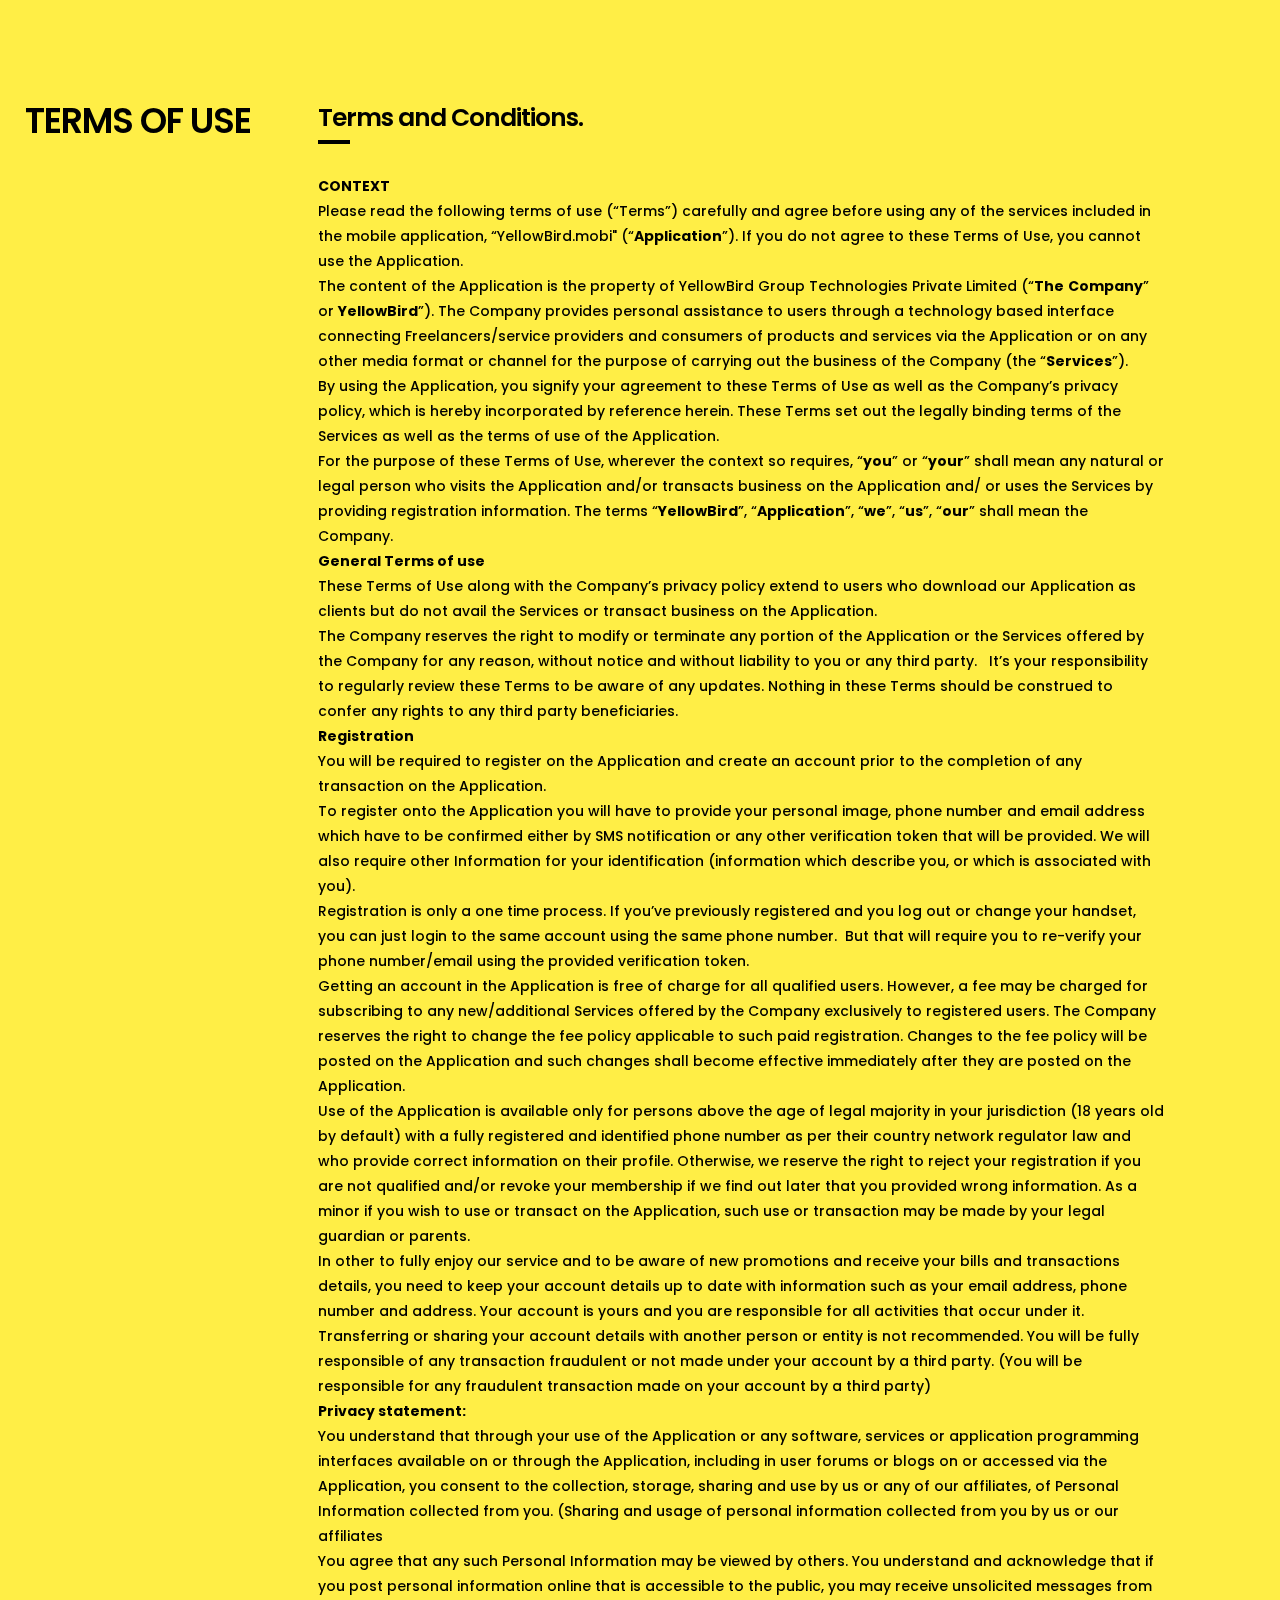
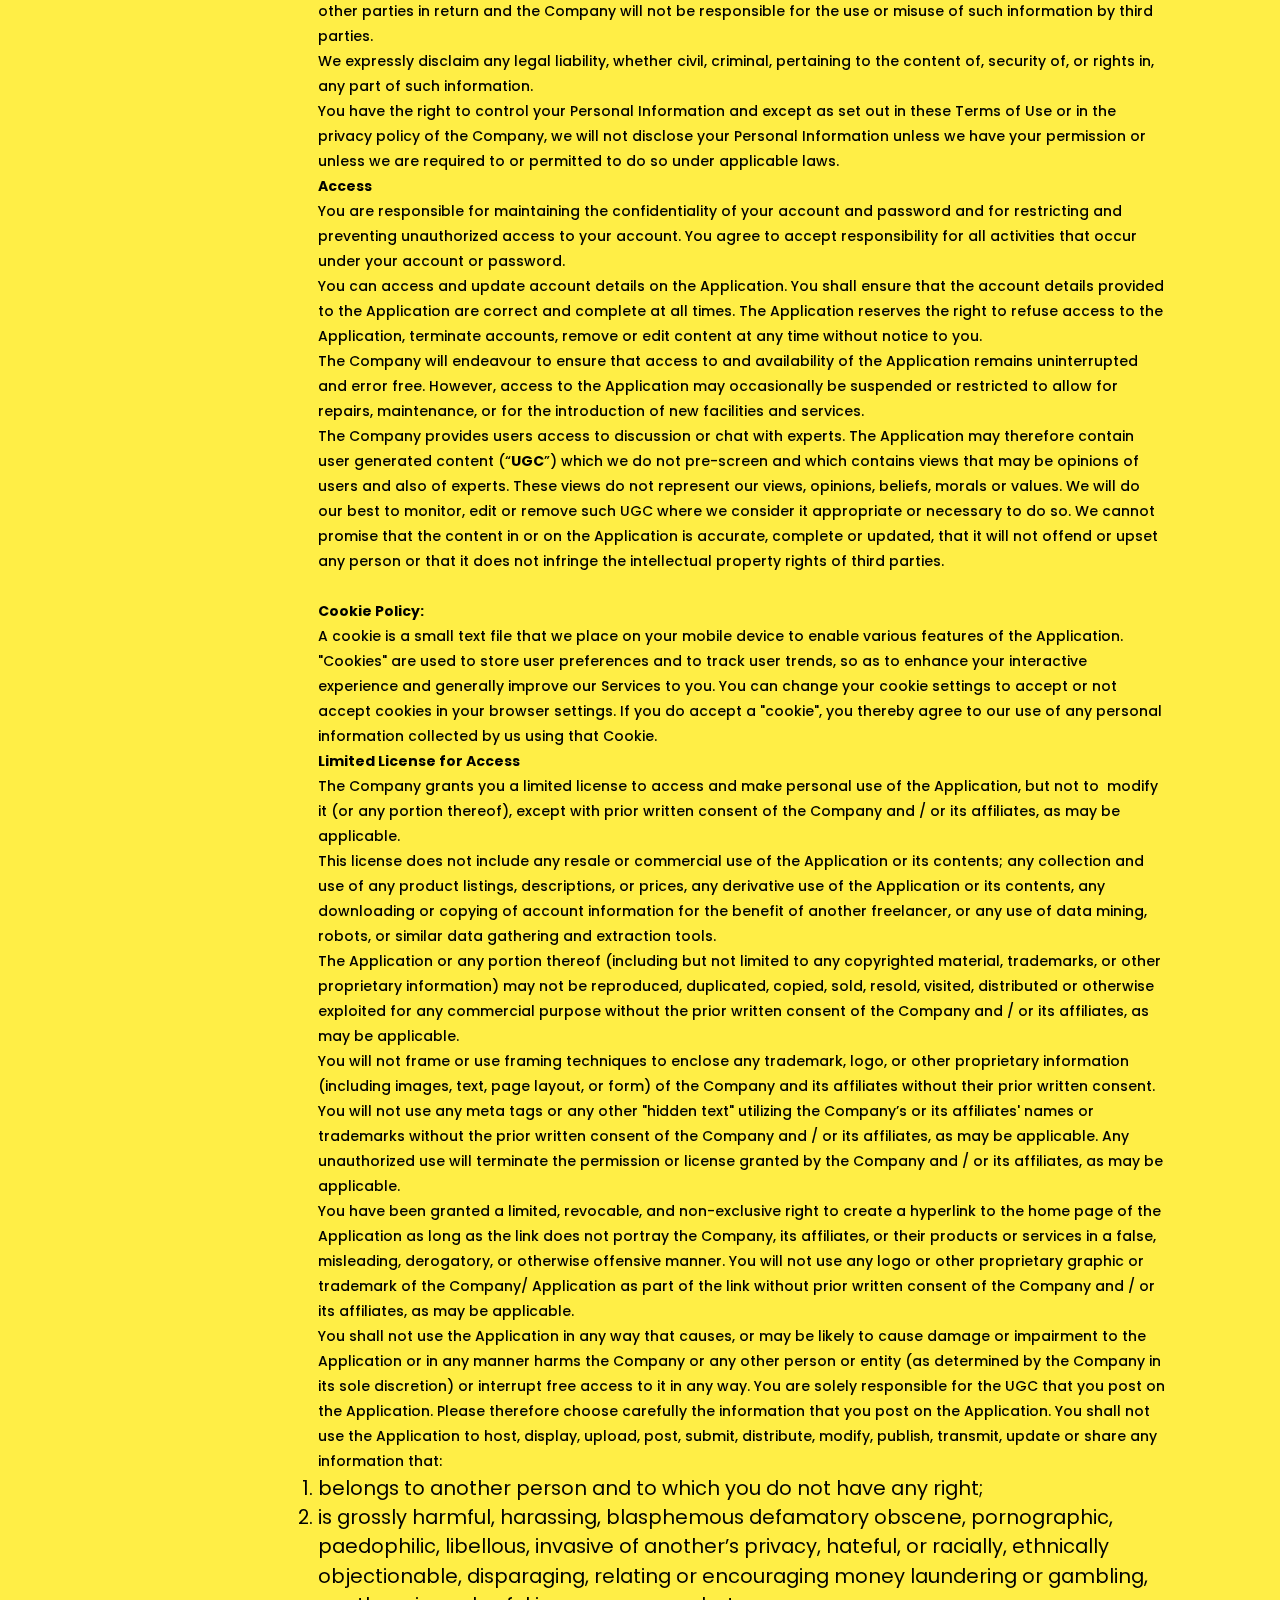
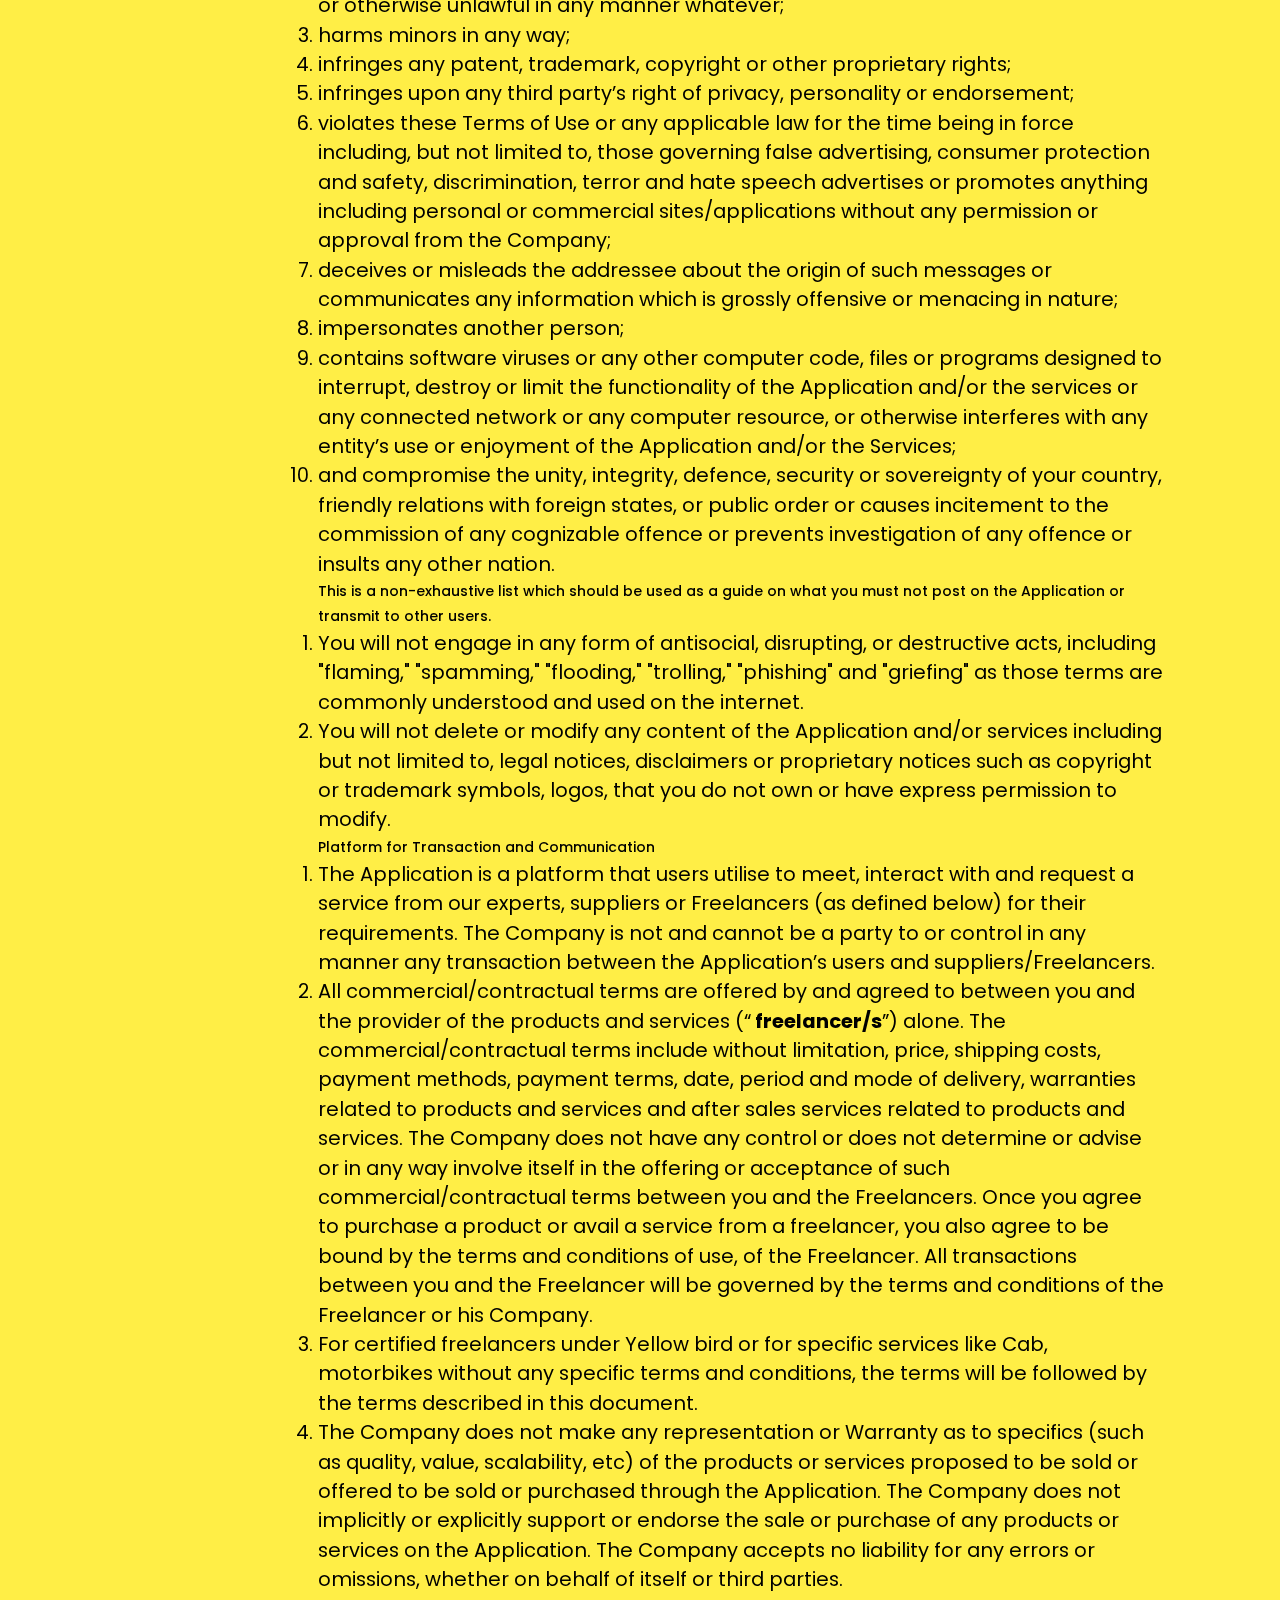
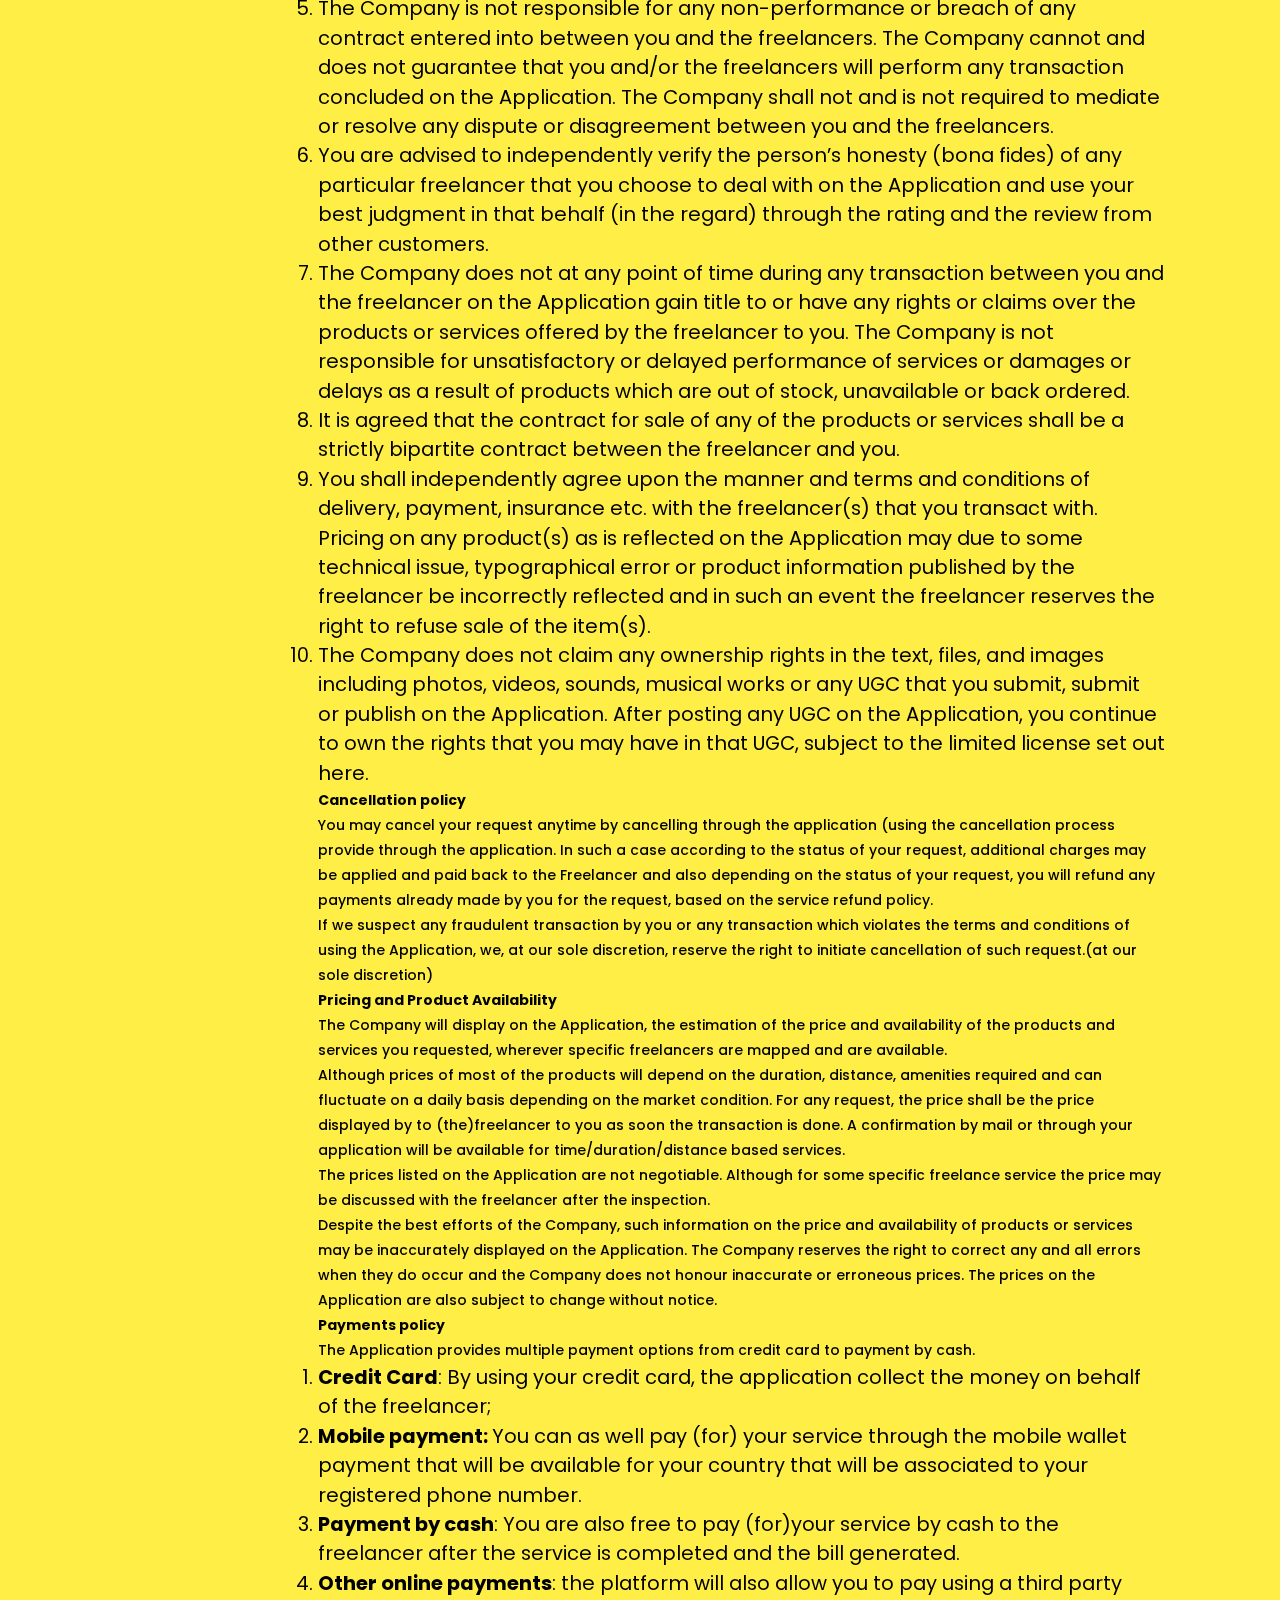
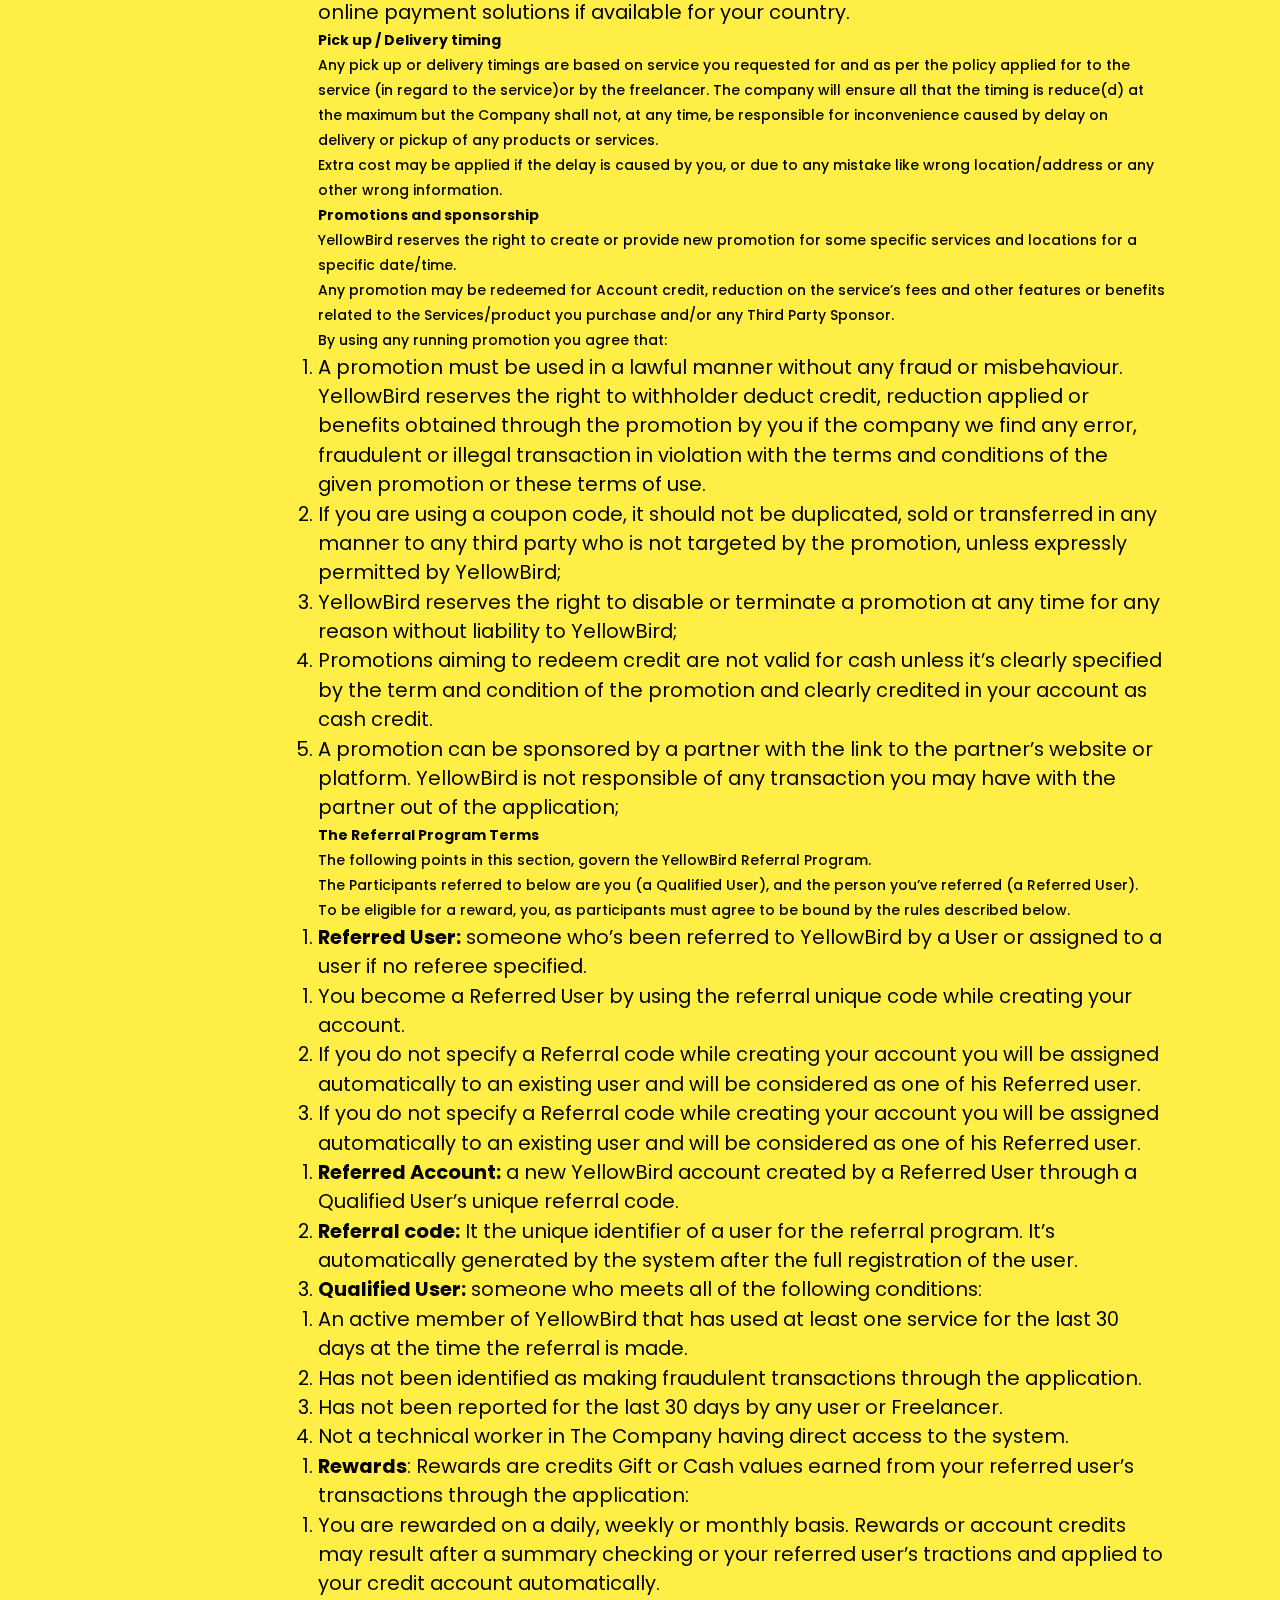
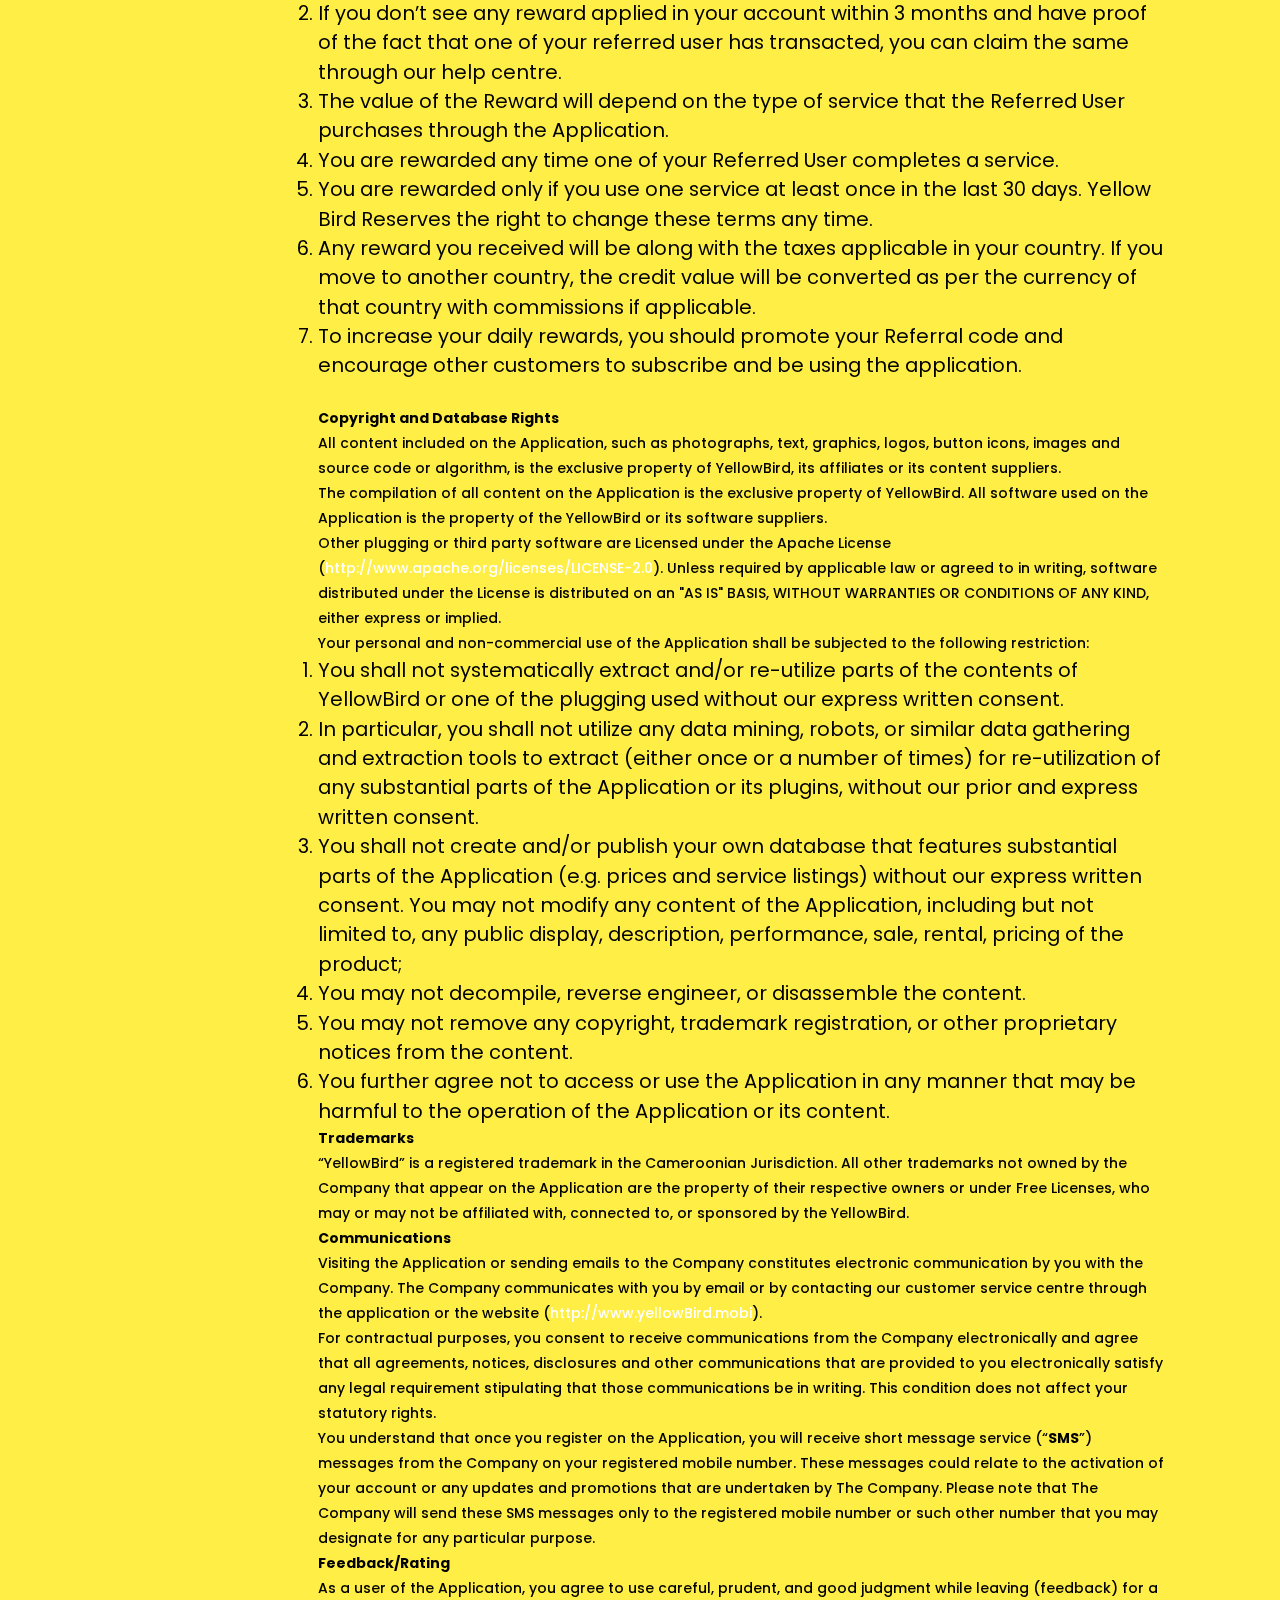
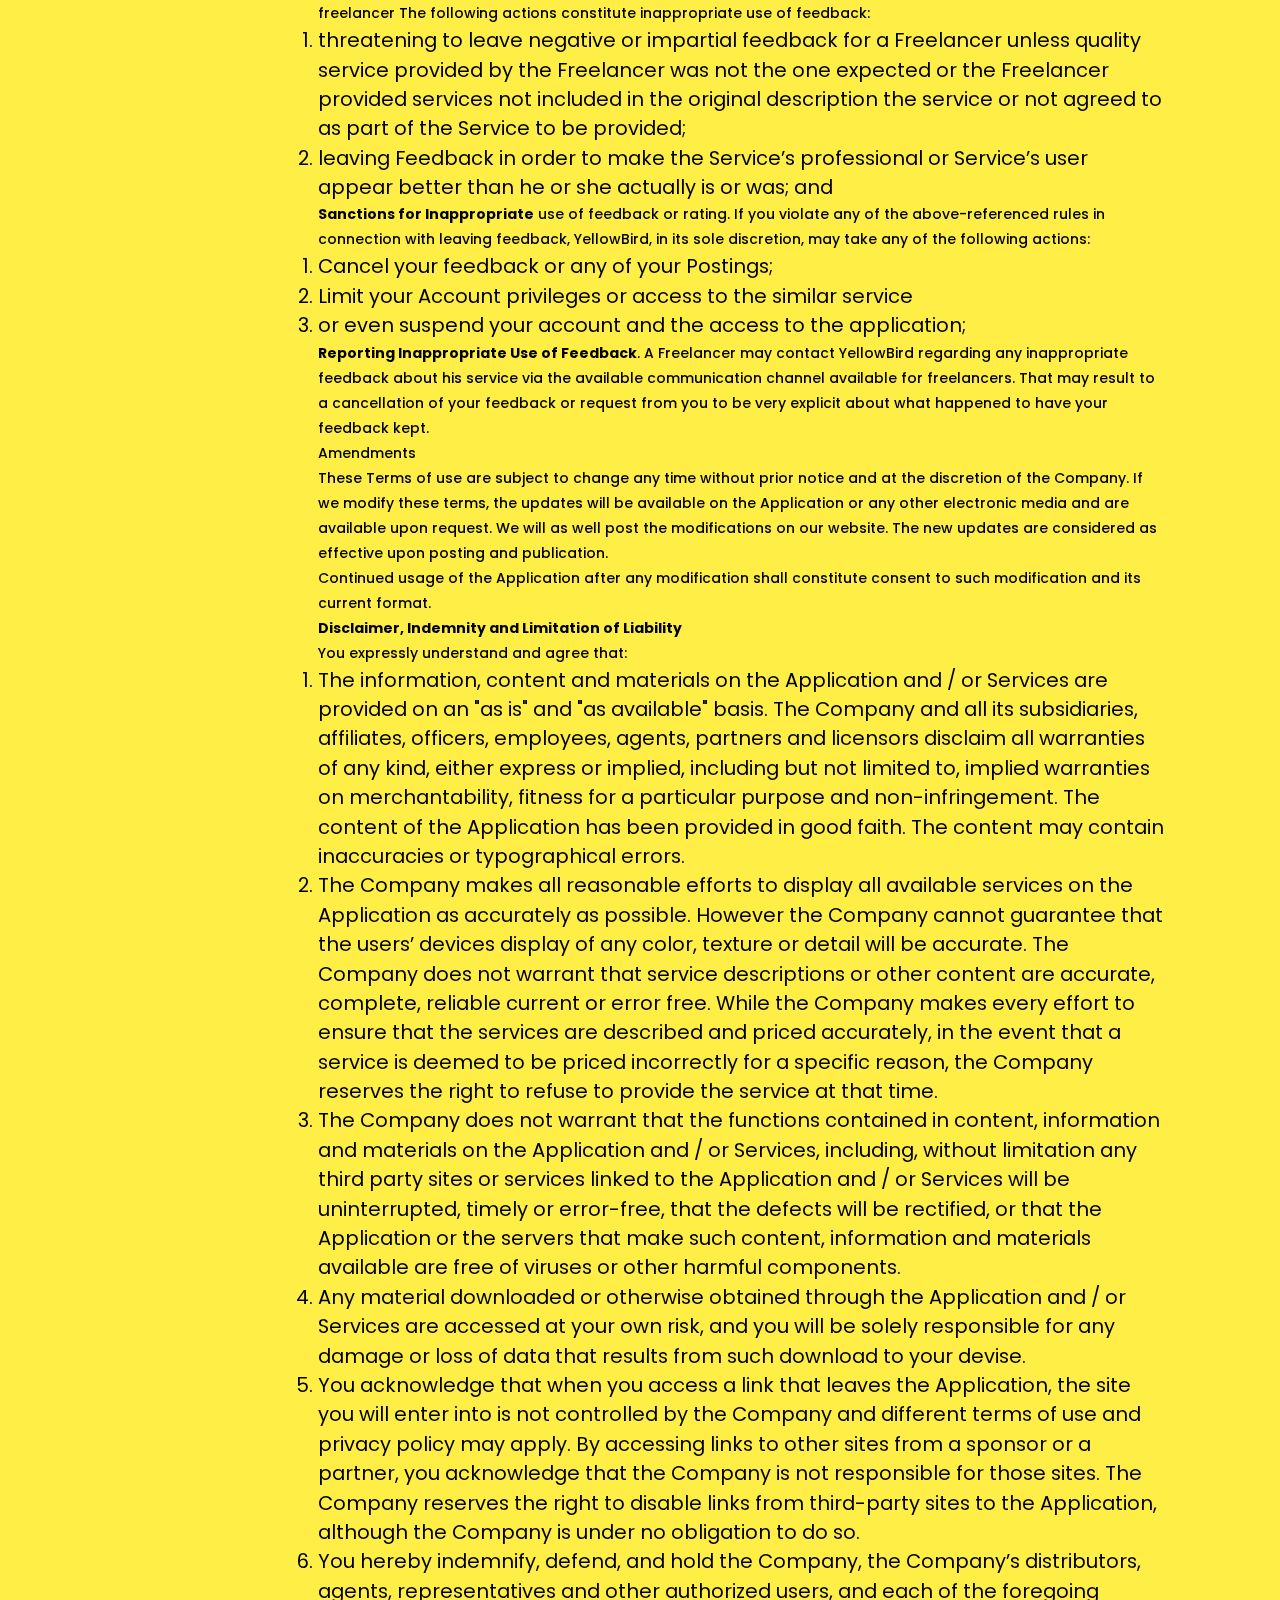
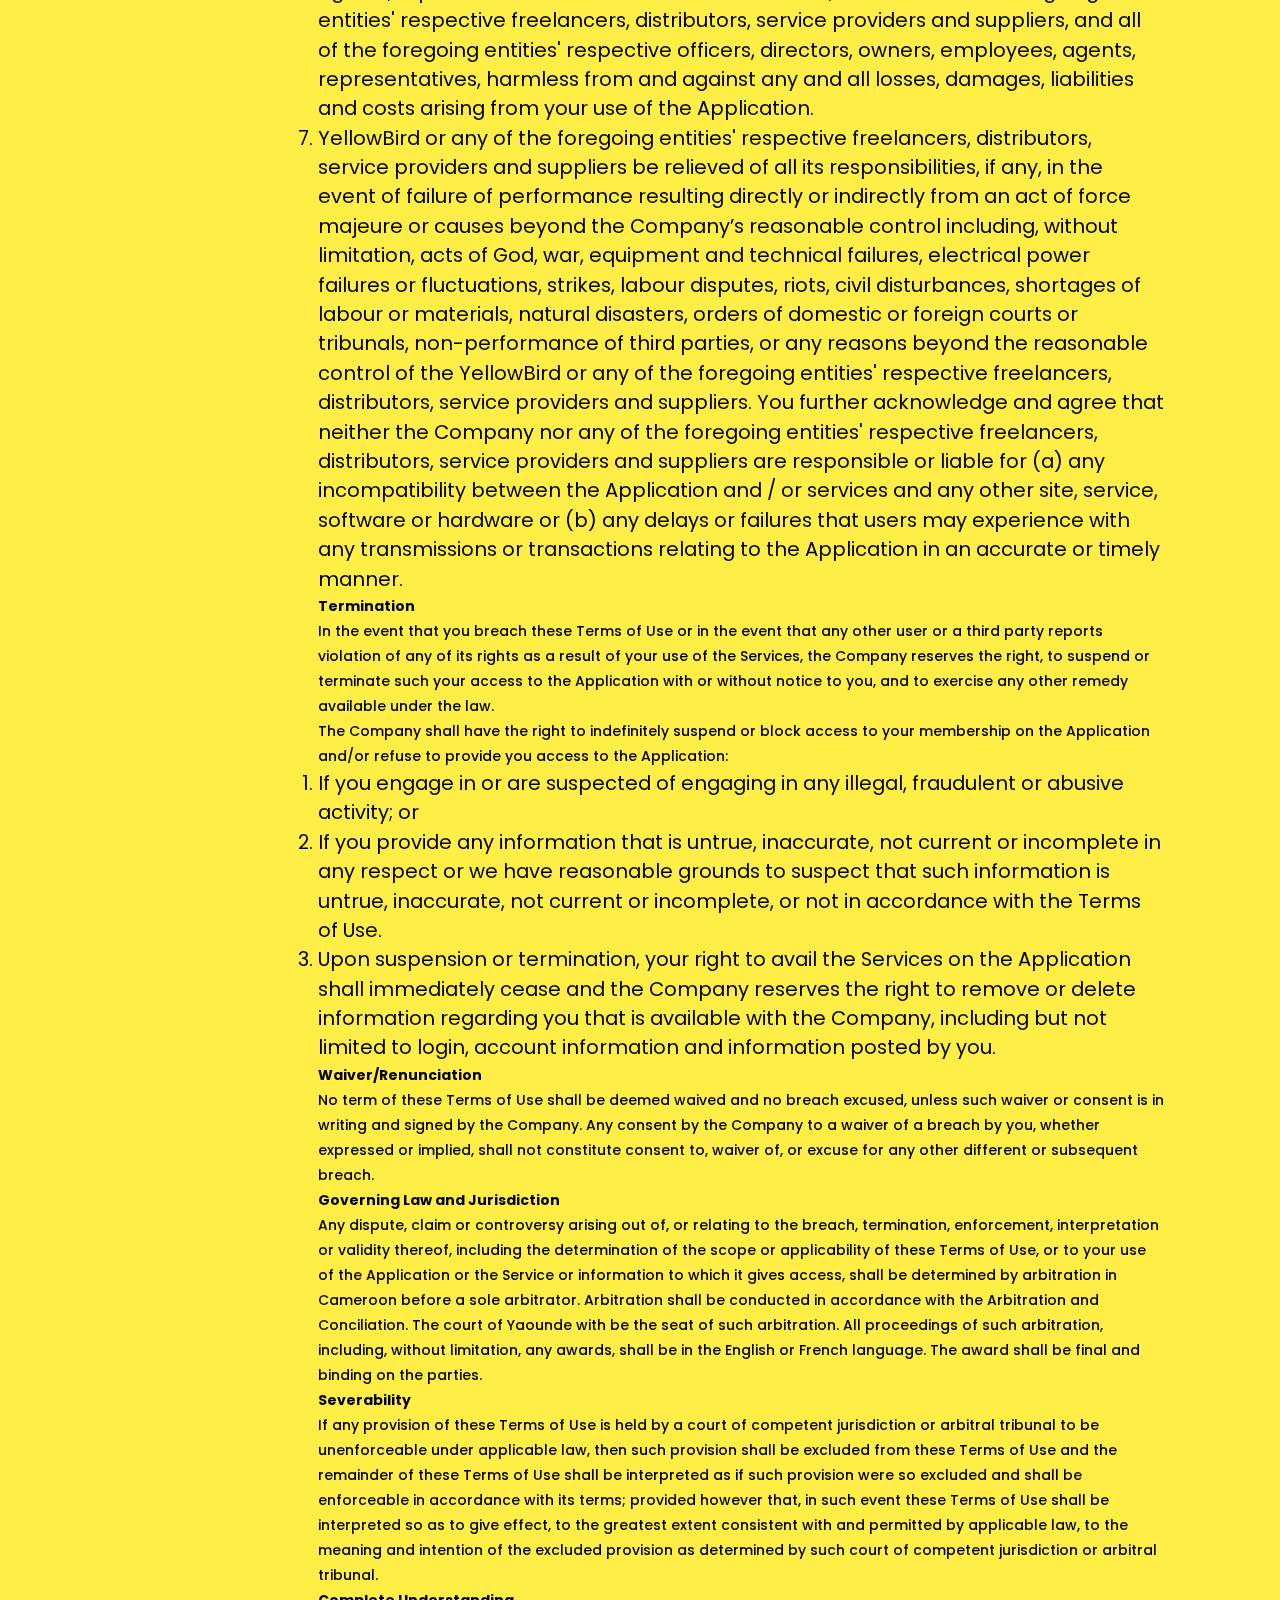
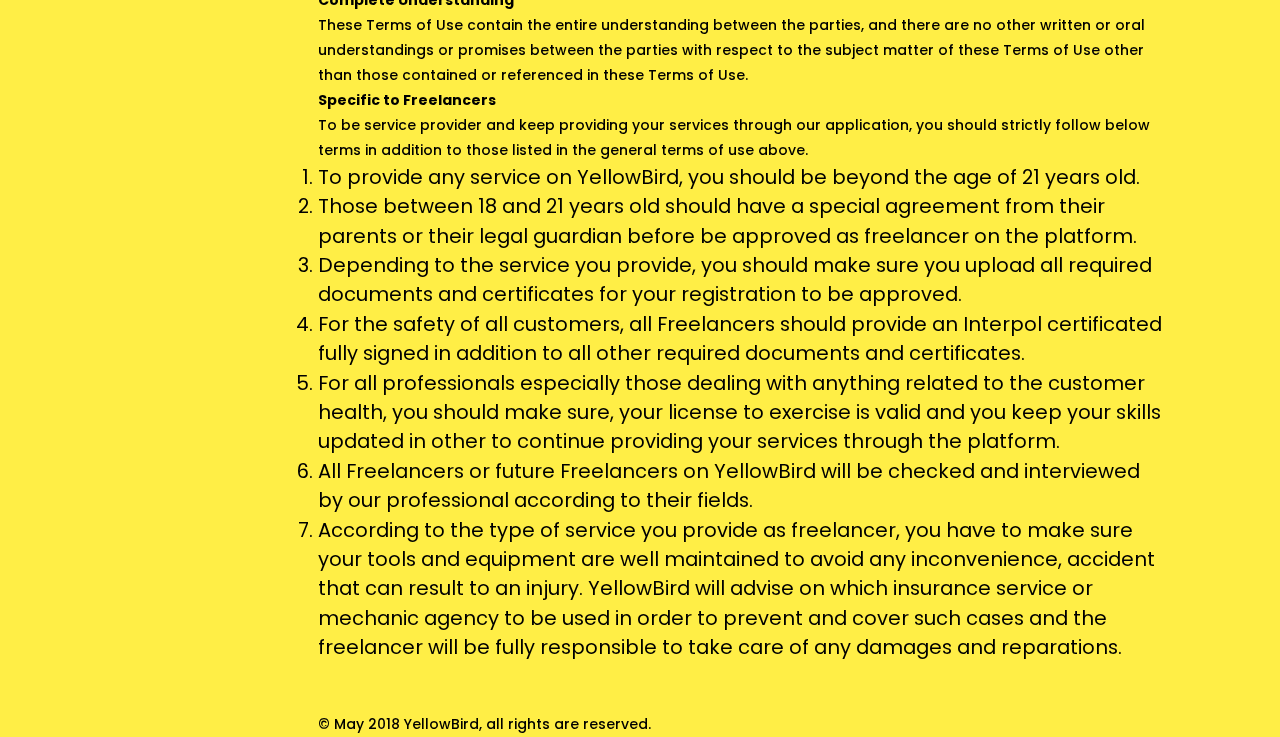
<file: legal/index.html>
<!DOCTYPE html>
<html lang="en" class="no-js">

<!-- Mirrored from hencework.com/theme/pogody/constellation/index.html by HTTrack Website Copier/3.x [XR&CO'2014], Fri, 01 Sep 2017 11:35:38 GMT -->

<head>
    <meta charset="UTF-8" />
    <meta name="viewport" content="width=device-width, initial-scale=1.0, maximum-scale=1.0, user-scalable=no" />
    <title id="title">Terms and Conditions</title>
    <meta name="description" content="Pogody is a responsive HTML5 coming soon template by hencework." />
    <meta name="keywords" content="Pogody, Responsive Coming Soon Template, Under Construction Template, Responsive Template, HTML5 Template, themeforest.net, Bootstrap, HTML5, Creative, Landing Page, Sass, Clean, Design, Modern, Angular js, MailChimp Subscription," />
    <meta name="author" content="hencework" />

    <link rel="shortcut icon" href="favicon.ico">
    <link rel="icon" href="../favicon.ico" type="image/x-icon">

    <!--Fonts - changed to Source Code Pro-->
    <link href='https://fonts.googleapis.com/css?family=Poppins:300,400,500,600,700' rel='stylesheet' type='text/css'>

    <!--CSS-->
    <link rel="stylesheet" type="text/css" href="../css/style.css" />
</head>

<body style="overflow: visible">
    <div class="page">
        <div class="page-inner full-height">
            <div class="container align-center detail-info">
                <div class="row">
                    <div class="col-lg-3 col-md-3 col-sm-3">
                        <h3>TERMS OF USE</h3>
                    </div>
                    <div class="col-lg-9 col-md-8 col-sm-8 col-xs-9">
                        <p class="tagline">Terms and Conditions.</p>
                        <span class="small-hr"></span>
                        </br>
                        <p class="p1"><strong>CONTEXT</strong><span class="s1"><strong><span class="Apple-converted-space">&nbsp;</span></strong></span></p>
                        <p class="p2">Please read the following terms of use (&ldquo;Terms&rdquo;) carefully and agree before using any of the services included in <span class="s2">the mobile application, &ldquo;YellowBird.mobi" (&ldquo;<strong>Application</strong>&rdquo;). If you do not agree to these Terms of Use, you cannot use the Application.&nbsp;</span></p>
                        <p class="p3">The content of the Application is the property of YellowBird Group Technologies Private Limited (&ldquo;<strong>The</strong> <strong>Company</strong>&rdquo; or <strong>YellowBird</strong>&rdquo;). The Company provides personal assistance to users through a technology based interface connecting Freelancers/service providers and consumers of products and services via the Application or on any other media format or channel for the purpose of carrying out the business of the Company (the &ldquo;<strong>Services</strong>&rdquo;).&nbsp;</p>
                        <p class="p3">By using the Application, you signify your agreement to these Terms of Use as well as the Company&rsquo;s privacy policy, which is hereby incorporated by reference herein. These Terms set out the legally binding terms of the Services as well as the terms of use of the Application.</p>
                        <p class="p4">For the purpose of these Terms of Use, wherever the context so requires, &ldquo;<strong>you</strong>&rdquo; or &ldquo;<strong>your</strong>&rdquo; shall mean any natural or legal person who visits the Application and/or transacts business on the Application and/ or uses the Services by providing registration information. The terms &ldquo;<strong>YellowBird</strong>&rdquo;, &ldquo;<strong>Application</strong>&rdquo;, &ldquo;<strong>we</strong>&rdquo;, &ldquo;<strong>us</strong>&rdquo;, &ldquo;<strong>our</strong>&rdquo; shall mean the Company.&nbsp;</p>
                        <p><strong>General Terms of use</strong></p>
                        <p class="p3">These Terms of Use along with the Company&rsquo;s privacy policy extend to users who download our Application as clients but do not avail the Services or transact business on the Application.<span class="Apple-converted-space">&nbsp;</span></p>
                        <p class="p4">The Company reserves the right to modify or terminate any portion of the Application or the Services offered by the Company for any reason, without notice and without liability to you or any third party. <span class="Apple-converted-space">&nbsp; </span>It&rsquo;s your responsibility to regularly <span class="s3">review </span>these Terms to be aware of any updates. Nothing in these Terms should be construed to confer any rights to any third party beneficiaries.&nbsp;</p>
                        <p><strong>Registration</strong></p>
                        <p class="p2">You will be required to register on the Application and create an account prior to the completion of any transaction on the Application.</p>
                        <p class="p2">To register onto the Application you will have to provide your personal <span class="s4">image,</span> phone number and email address which have to be confirmed either by SMS notification or any other verification token that will be provided. We will also require other Information for your identification (information which describe you, or which is associated with you).</p>
                        <p class="p2">Registration is only a one time process. If you&rsquo;ve previously registered and you log out or change your handset, you can just login to the same account using the same phone number.<span class="Apple-converted-space">&nbsp; </span><span class="s5">But that will require you to re-verify your phone number/email using the provided verification token.</span><span class="Apple-converted-space">&nbsp;</span></p>
                        <p class="p2">Getting an account in the Application is free of charge for all qualified users. However, a fee may be charged for subscribing to any new/additional Services offered by the Company exclusively to registered users. The Company reserves the right to change the fee policy applicable to such paid registration. Changes to the fee policy will be posted on the Application and such changes shall become effective immediately after they are posted on the Application.</p>
                        <p class="p2">Use of the Application is available only for <span class="s3">persons </span>above <span class="s2">the age of legal majority in your jurisdiction (</span>18 years old by default<span class="s2">)</span> with a fully registered and identified phone number as per their country network regulator law and who provide correct information on their profile. Otherwise, we reserve the right to reject your registration if you are not qualified and/or revoke your membership if we find out later that you provided wrong information. <span class="s5">As a minor if you wish to use or transact on the Application, such use or transaction may be made by your legal guardian or parents.<span class="Apple-converted-space">&nbsp;</span></span></p>
                        <p class="p6">In other to fully enjoy our service and to be aware of new promotions and receive your bills and transactions details, you need to keep your account details up to date with information such as your email address, phone number and address. Your account is yours and you are responsible for all activities that occur under it. <span class="s5">Transferring or sharing your account details with another person or entity is not recommended.</span> <span class="s3">You will be fully responsible of any transaction fraudulent or not made under your account by a third party. (You will be responsible for any fraudulent transaction made on your account by a third party)</span></p>
                        <p><strong>Privacy statement:<span class="Apple-converted-space">&nbsp;</span></strong></p>
                        <p class="p2">You understand that through your use of the Application or any software, services or application programming interfaces available on or through the Application, including in user forums or blogs on or accessed via the Application, you consent to the collection, storage, <span class="s3">sharing and use by us or any of our affiliates, of Personal Information collected from you. (Sharing and usage of personal information collected from you by us or our affiliates</span></p>
                        <p class="p2">You agree that any such Personal Information may be viewed by others. You understand and acknowledge that if you post personal information online that is accessible to the public, you may receive unsolicited messages from other parties in return and the Company will not be responsible for the use or misuse of such information by third parties.<span class="Apple-converted-space">&nbsp;</span></p>
                        <p class="p2">We expressly disclaim any legal liability, whether civil, criminal, pertaining to the content of, security of, or rights in, any part of such information.<span class="Apple-converted-space">&nbsp;</span></p>
                        <p class="p6">You have the right to control your Personal Information and except as set out in these Terms of Use or in the privacy policy of the Company, we will not disclose your Personal Information unless we have your permission or unless we are required to or permitted to do so under applicable laws.</p>
                        <p><strong>Access</strong></p>
                        <p class="p2">You are responsible for maintaining the confidentiality of your account and password and for restricting and preventing unauthorized access to your account. You agree to accept responsibility for all activities that occur under your account or password.</p>
                        <p class="p2">You can access and update account details on the Application. You shall ensure that the account details provided to the Application are correct and complete at all times. The Application reserves the right to refuse access to the Application, terminate accounts, remove or edit content at any time without notice to you.</p>
                        <p class="p2">The Company will endeavour to ensure that access to and availability of the Application remains uninterrupted and error free. However, access to the Application may occasionally be suspended or restricted to allow for repairs, maintenance, or for the introduction of new facilities and services.</p>
                        <p class="p2">The Company provides users access to discussion or chat with experts. The Application may therefore contain user generated content (&ldquo;<strong>UGC</strong>&rdquo;) which we do not pre-screen and which contains views that may be opinions of users and also of experts. These views do not represent our views, opinions, beliefs, morals or values. We will do our best to monitor, edit or remove such UGC where we consider it appropriate or necessary to do so. We cannot promise that the content in or on the Application is accurate, complete or updated, that it will not offend or upset any person or that it does not infringe the intellectual property rights of third parties.</p>
                        <p class="p7">&nbsp;</p>
                        <p><strong>Cookie Policy:<span class="Apple-converted-space">&nbsp;</span></strong></p>
                        <p class="p6">A cookie is a small text file that we place on your mobile device to enable various features of the Application. "Cookies" are used to store user preferences and to track user trends, so as to enhance your interactive experience and generally improve our Services to you. You can change your cookie settings to accept or not accept cookies in your browser settings. If you do accept a "cookie", you thereby agree to our use of any personal information collected by us using that Cookie.</p>
                        <p><strong>Limited License for Access</strong></p>
                        <p class="p2">The Company grants you a limited license to access and make personal use of the Application<span class="s5">, but not to<span class="Apple-converted-space">&nbsp;</span></span> modify it (or any portion thereof), except with prior written consent of the Company and / or its affiliates, as may be applicable.</p>
                        <p class="p2">This license does not include any resale or commercial use of the Application or its contents; any collection and use of any product listings, descriptions, or prices, any derivative use of the Application or its contents, any downloading or copying of account information for the benefit of another freelancer, or any use of data mining, robots, or similar data gathering and extraction tools.</p>
                        <p class="p2">The Application or any portion thereof (including but not limited to any copyrighted material, trademarks, or other proprietary information) may not be reproduced, duplicated, copied, sold, resold, visited, distributed or otherwise exploited for any commercial purpose without the prior written consent of the Company and / or its affiliates, as may be applicable.</p>
                        <p class="p2">You will not frame or use framing techniques to enclose any trademark, logo, or other proprietary information (including images, text, page layout, or form) of the Company and its affiliates without their prior written consent. You will not use any meta tags or any other "hidden text" utilizing the Company&rsquo;s or its affiliates' names or trademarks without the prior written consent of the Company and / or its affiliates, as may be applicable. Any unauthorized use will terminate the permission or license granted by the Company and / or its affiliates, as may be applicable.</p>
                        <p class="p8">You have been granted a limited, revocable, and non-exclusive right to create a hyperlink to the home page of the Application as long as the link does not portray the Company, its affiliates, or their products or services in a false, misleading, derogatory, or otherwise offensive manner. You will not use any logo or other proprietary graphic or trademark of the Company/ Application as part of the link without prior written consent of the Company and / or its affiliates, as may be applicable.</p>
                        <p class="p9">You shall not use the Application in any way that causes, or may be likely to cause damage or impairment to the Application or in any manner harms the Company or any other person or entity (as determined by the Company in its sole discretion) or interrupt free access to it in any way. You are solely responsible for the UGC that you post on the Application. Please therefore choose carefully the information that you post on the Application. You shall not use the Application to host, display, upload, post, submit, distribute, modify, publish, transmit, update or share any information that:</p>
                        <ol class="ol1">
                            <li class="li2">belongs to another person and to which you do not have any right;</li>
                            <li class="li2">is grossly harmful, harassing, blasphemous defamatory obscene, pornographic, paedophilic, libellous, invasive of another&rsquo;s privacy, hateful, or racially, ethnically objectionable, disparaging, relating or encouraging money laundering or gambling, or otherwise unlawful in any manner whatever;</li>
                            <li class="li2">harms minors in any way;</li>
                            <li class="li2">infringes any patent, trademark, copyright or other proprietary rights;</li>
                            <li class="li2">infringes upon any third party&rsquo;s right of privacy, personality or endorsement;</li>
                            <li class="li2">violates these Terms of Use or any applicable law for the time being in force including, but not limited to, those governing false advertising, consumer protection and safety, discrimination, terror and hate speech advertises or promotes anything including personal or commercial sites/applications without any permission or approval from the Company;</li>
                            <li class="li2">deceives or misleads the addressee about the origin of such messages or communicates any information which is grossly offensive or menacing in nature;</li>
                            <li class="li2">impersonates another person;</li>
                            <li class="li2">contains software viruses or any other computer code, files or programs designed to interrupt, destroy or limit the functionality of the Application and/or the services or any connected network or any computer resource, or otherwise interferes with any entity&rsquo;s use or enjoyment of the Application and/or the Services;<span class="Apple-converted-space">&nbsp;</span></li>
                            <li class="li2">and compromise the unity, integrity, defence, security or sovereignty of your country, friendly relations with foreign states, or public order or causes incitement to the commission of any cognizable offence or prevents investigation of any offence or insults any other nation.</li>
                        </ol>
                        <p class="p2">This is a non-exhaustive list which should be used as a guide on what you must not post on the Application or transmit to other users.</p>
                        <ol class="ol1">
                            <li class="li2">You will not engage in any form of antisocial, disrupting, or destructive acts, including "flaming," "spamming," "flooding," "trolling," "phishing" and "griefing" as those terms are commonly understood and used on the internet.</li>
                            <li class="li2">You will not delete or modify any content of the Application and/or services including but not limited to, legal notices, disclaimers or proprietary notices such as copyright or trademark symbols, logos, that you do not own or have express permission to modify.</li>
                        </ol>
                        <p class="p2">Platform for Transaction and Communication</p>
                        <ol class="ol1">
                            <li class="li2"><span class="s5">The Application is a platform that users utilise to meet, interact with and request a service from our experts, suppliers or Freelancers (as defined below) for their requirements. The Company is not and cannot be a party to or control in any manner any transaction between the Application&rsquo;s users and suppliers/Freelancers.</span></li>
                            <li class="li2">All commercial/contractual terms are offered by and agreed to between you and the provider of the products and services (&ldquo;<strong> freelancer/s</strong>&rdquo;) alone. The commercial/contractual terms include without limitation, price, shipping costs, payment methods, payment terms, date, period and mode of delivery, warranties related to products and services and after sales services related to products and services. The Company does not have any control or does not determine or advise or in any way involve itself in the offering or acceptance of such commercial/contractual terms between you and the Freelancers. Once you agree to purchase a product or avail a service from a freelancer, you also agree to be bound by the terms and conditions of use, of the Freelancer. All transactions between you and the Freelancer will be governed by the terms and conditions of the Freelancer or his Company.</li>
                            <li class="li2">For certified freelancers under Yellow bird or for specific services like Cab, motorbikes without any specific terms and conditions, the terms will be followed by the terms described in this document.<span class="Apple-converted-space">&nbsp;</span></li>
                            <li class="li2">The Company does not make any representation or Warranty as to specifics (such as quality, value, scalability, etc) of the products or services proposed to be sold or offered to be sold or purchased through the Application. The Company does not implicitly or explicitly support or endorse the sale or purchase of any products or services on the Application. The Company accepts no liability for any errors or omissions, whether on behalf of itself or third parties.</li>
                            <li class="li2">The Company is not responsible for any non-performance or breach of any contract entered into between you and the freelancers. The Company cannot and does not guarantee that you and/or the freelancers will perform any transaction concluded on the Application. The Company shall not and is not required to mediate or resolve any dispute or disagreement between you and the freelancers.</li>
                            <li class="li2">You are advised to independently verify the person&rsquo;s honesty (bona fides) of any particular freelancer that you choose to deal with on the Application and use your best judgment i<span class="s3">n that behalf (in the regard)</span> through the rating and the review from other customers.</li>
                            <li class="li2">The Company does not at any point of time during any transaction between you and the freelancer on the Application gain title to or have any rights or claims over the products or services offered by the freelancer to you. The Company is not responsible for unsatisfactory or delayed performance of services or damages or delays as a result of products which are out of stock, unavailable or back ordered.</li>
                            <li class="li2">It is agreed that the contract for sale of any of the products or services shall be a strictly bipartite contract between the freelancer and you.</li>
                            <li class="li2">You shall independently agree upon the manner and terms and conditions of delivery, payment, insurance etc. with the freelancer(s) that you transact with. Pricing on any product(s) as is reflected on the Application may due to some technical issue, typographical error or product information published by the freelancer be incorrectly reflected and in such an event the freelancer reserves the right to refuse sale of the item(s).</li>
                            <li class="li6">The Company does not claim any ownership rights in the text, files, and images including photos, videos, sounds, musical works or any UGC that you submit, submit or publish on the Application. After posting any UGC on the Application, you continue to own the rights that you may have in that UGC, subject to the limited license set out here.</li>
                        </ol>
                        <p class="p5"><strong>Cancellation&nbsp;policy</strong></p>
                        <p class="p2">You may cancel your request anytime by cancelling through the application (using the cancellation process provide through the application. In such a case according to the status of your request, additional charges may be applied and paid back to the Freelancer and also depending on the status of your request, you will refund any payments already made by you for the request, based on the service refund policy.<span class="Apple-converted-space">&nbsp;</span></p>
                        <p class="p6">If we suspect any fraudulent transaction by you or any transaction which violates the terms and conditions of using the Application, we, <span class="s3">at our sole discretion</span>, reserve the right to initiate cancellation of such request.(at our sole discretion)</p>
                        <p class="p5"><strong>Pricing and Product Availability</strong></p>
                        <p class="p2">The Company will display on the Application, the estimation of the price and availability of the products and services you requested, wherever specific freelancers are mapped and are available.</p>
                        <p class="p2">Although prices of most of the products will depend on the duration, distance, amenities required and can fluctuate on a daily basis depending on the market condition. For any request, the price shall be the price displayed by <span class="s3">to</span> (the)freelancer to you as soon the transaction is done. A confirmation by mail or through your application will be available for time/duration/distance based services.<span class="Apple-converted-space">&nbsp;</span></p>
                        <p class="p2">The prices listed on the Application are not negotiable. Although for some specific freelance service the price may be discussed with the freelancer after the inspection. <span class="Apple-converted-space">&nbsp;</span></p>
                        <p class="p6">Despite the best efforts of the Company, such information on the price and availability of products or services may be inaccurately displayed on the Application. The Company reserves the right to correct any and all errors when they do occur and the Company does not honour inaccurate or erroneous prices. The prices on the Application are also subject to change without notice.</p>
                        <p class="p5"><strong>Payments&nbsp;policy</strong></p>
                        <p class="p2">The Application provides multiple payment options from credit card to payment by cash.<span class="Apple-converted-space">&nbsp;</span></p>
                        <ol class="ol1">
                            <li class="li2"><strong>Credit Card</strong>: By using your credit card, the application collect the money on behalf of the freelancer;</li>
                            <li class="li2"><strong>Mobile payment: </strong>You can as well pay (for) your service through the mobile wallet payment that will be available for your country that will be associated to your registered phone number.</li>
                            <li class="li2"><strong>Payment by cash</strong>: You are also free to pay (for)your service by cash to the freelancer after the service is completed and the bill generated.</li>
                            <li class="li6"><strong>Other online payments</strong>: the platform will also allow you to <span class="s3">pay</span> using a third party online payment solutions if available for your country.<span class="Apple-converted-space">&nbsp;</span></li>
                        </ol>
                        <p class="p5"><strong>Pick up / Delivery timing</strong></p>
                        <p class="p2">Any pick up or delivery timings are based on service you requested for and as per the policy applied <span class="s3">for to the service </span>(in regard to the service)or by the freelancer. The company will ensure all that the timing is <span class="s3">reduce(d)</span> at the maximum but the Company shall not, at any time, be responsible for inconvenience caused by delay on delivery or pickup of any products or services.</p>
                        <p class="p6">Extra cost may be applied if the delay is caused by you, or due to any mistake like wrong location/address or any other wrong information.<span class="Apple-converted-space">&nbsp;</span></p>
                        <p class="p5"><strong>Promotions and sponsorship</strong></p>
                        <p class="p2">YellowBird reserves the right to create or provide new promotion for some specific services and locations for a specific date/time.<span class="Apple-converted-space">&nbsp;</span></p>
                        <p class="p2">Any promotion may be redeemed for Account credit, reduction on the service&rsquo;s fees and other features or benefits related to the Services/product you purchase and/or any Third Party Sponsor.</p>
                        <p class="p2">By using any running promotion you agree that:<span class="Apple-converted-space">&nbsp;</span></p>
                        <ol class="ol1">
                            <li class="li2">A promotion must be used <span class="s3">in a </span>lawful manner without any fraud or misbehaviour. YellowBird reserves the right to withholder deduct credit, reduction applied or benefits obtained through <span class="s3">the </span>promotion by you if the company we <span class="s3">find</span> any error, fraudulent or illegal transaction in violation with the terms and conditions of the given promotion or these terms of use.</li>
                            <li class="li2">If you are using a coupon code, it should not be duplicated, sold or transferred in any manner to any third party who is not targeted by the promotion, unless expressly permitted by YellowBird;<span class="Apple-converted-space">&nbsp;</span></li>
                            <li class="li2">YellowBird reserves the right to disable or terminate a promotion at any time for any reason without liability to YellowBird;<span class="Apple-converted-space">&nbsp;</span></li>
                            <li class="li10">Promotions aiming to redeem credit are not valid for cash unless it&rsquo;s clearly specified by the term and condition of the promotion and clearly credited in your account as cash credit.</li>
                            <li class="li6">A promotion can be sponsored by a partner with the link to the partner&rsquo;s website or platform. YellowBird is not responsible of any transaction you may have with the partner out of the application;</li>
                        </ol>
                        <p class="p5"><strong>The Referral Program Terms</strong></p>
                        <p class="p10">The following points in this section, govern the YellowBird Referral Program.</p>
                        <p class="p10">The Participants referred to below are you (a Qualified User), and the person you&rsquo;ve referred (a Referred User).<span class="Apple-converted-space">&nbsp;</span></p>
                        <p class="p2">To be eligible for a reward, you, as participants must agree to be bound by the rules described below.</p>
                        <ol class="ol2">
                            <li class="li2"><strong>Referred User:</strong> someone who&rsquo;s been referred to YellowBird by a User or assigned to a user if no referee specified.</li>
                            <ol class="ol1">
                                <li class="li2">You become a Referred User by using the referral unique code while creating your account.</li>
                                <li class="li2">If you do not specify a Referral code while creating your account you will be assigned automatically to an existing user and will be considered as one of his Referred user.</li>
                                <li class="li2">If you do not specify a Referral code while creating your account you will be assigned automatically to an existing user and will be considered as one of his Referred user.</li>
                            </ol>
                        </ol>
                        <ol class="ol2">
                            <li class="li2"><strong>Referred Account:</strong> a new YellowBird account created by a Referred User through a Qualified User&rsquo;s unique referral code.<span class="Apple-converted-space">&nbsp;</span></li>
                            <li class="li2"><strong>Referral code:</strong> It the unique identifier of a user for the referral program. It&rsquo;s automatically generated by the system after the full registration of the user.<span class="Apple-converted-space">&nbsp;</span></li>
                            <li class="li2"><strong>Qualified User:</strong> someone who meets all of the following conditions:<span class="Apple-converted-space">&nbsp;</span></li>
                        </ol>
                        <ol class="ol2">
                            <ol class="ol1">
                                <li class="li2">An active member of YellowBird that has used at least one service for the last 30 days at the time the referral is made.</li>
                                <li class="li2">Has not been identified as making fraudulent transactions through the application.<span class="Apple-converted-space">&nbsp;</span></li>
                                <li class="li2">Has not been reported for the last 30 days by any user or Freelancer.<span class="Apple-converted-space">&nbsp;</span></li>
                                <li class="li2"><span class="s5">Not a technical worker in The Company having direct access to the system.<span class="Apple-converted-space">&nbsp;</span></span></li>
                            </ol>
                        </ol>
                        <ol class="ol2">
                            <li class="li2"><strong>Rewards</strong>: Rewards are credits Gift or Cash values earned from your referred user&rsquo;s transactions through the application:</li>
                        </ol>
                        <ol class="ol2">
                            <ol class="ol1">
                                <li class="li2">You are rewarded on a daily, weekly or monthly basis. Rewards or account credits may result after a summary checking or your referred user&rsquo;s tractions and applied to your credit account automatically.<span class="Apple-converted-space">&nbsp;</span></li>
                                <li class="li2">If you don&rsquo;t see any reward applied in your account within 3 months and have <span class="s3">proof</span> of the fact that one of your referred user has transacted, you can claim the same through our help centre.<span class="Apple-converted-space">&nbsp;</span></li>
                                <li class="li11">The value of the Reward will depend on the type of service that the Referred User purchases through the Application.<span class="Apple-converted-space">&nbsp;</span></li>
                                <li class="li2">You are rewarded any time one of your Referred User completes a service.<span class="Apple-converted-space">&nbsp;</span></li>
                                <li class="li2">You are rewarded only if you use one service at least once in the last 30 days. Yellow Bird Reserves the right to change these terms any time.<span class="Apple-converted-space">&nbsp;</span></li>
                                <li class="li2">Any reward you received will be along with the taxes applicable in your country. If you move to another country, the credit value will be converted as per the currency of that country with commissions if applicable.</li>
                                <li class="li2">To increase your daily rewards, you should promote your Referral code and encourage other customers to subscribe and be using the application.<span class="Apple-converted-space">&nbsp;</span></li>
                            </ol>
                        </ol>
                        <p class="p12">&nbsp;</p>
                        <p class="p5"><strong>Copyright and Database Rights</strong></p>
                        <p class="p2">All content included on the Application, such as photographs, text, graphics, logos, button icons, images and source code or algorithm, is the exclusive property of YellowBird, its affiliates or its content suppliers.</p>
                        <p class="p2">The compilation of all content on the Application is the exclusive property of YellowBird. All software used on the Application is the property of the YellowBird or its software suppliers.<span class="Apple-converted-space">&nbsp;</span></p>
                        <p class="p2">Other plugging or third party software are Licensed under the Apache License (<a href="http://www.apache.org/licenses/LICENSE-2.0"><span class="s6">http://www.apache.org/licenses/LICENSE-2.0</span></a>). Unless required by applicable law or agreed to in writing, software distributed under the License is distributed on an "AS IS" BASIS, WITHOUT WARRANTIES OR CONDITIONS OF ANY KIND, either express or implied.<span class="Apple-converted-space">&nbsp;</span></p>
                        <p class="p2">Your personal and non-commercial use of the Application shall be subjected to the following restriction:</p>
                        <ol class="ol1">
                            <li class="li2">You shall not systematically extract and/or re-utilize parts of the contents of YellowBird or one of the plugging used without our express written consent.<span class="Apple-converted-space">&nbsp;</span></li>
                            <li class="li2">In particular, you shall not utilize any data mining, robots, or similar data gathering and extraction tools to extract (either once or a number of times) for re-utilization of any substantial parts of the Application or its plugins, without our prior and express written consent.</li>
                            <li class="li2">You shall not create and/or publish your own database that features substantial parts of the Application (e.g. prices and service listings) without our express written consent. You may not modify any content of the Application, including but not limited to, any public display, description, performance, sale, rental, pricing of the product;<span class="Apple-converted-space">&nbsp;</span></li>
                            <li class="li2">You may not decompile, reverse engineer, or disassemble the content.</li>
                            <li class="li2">You may not remove any copyright, trademark registration, or other proprietary notices from the content.<span class="Apple-converted-space">&nbsp;</span></li>
                            <li class="li6">You further agree not to access or use the Application in any manner that may be harmful to the operation of the Application or its content.</li>
                        </ol>
                        <p><strong>Trademarks&nbsp;</strong></p>
                        <p class="p6">&ldquo;YellowBird&rdquo; is a registered trademark in the Cameroonian Jurisdiction. All other trademarks not owned by the Company that appear on the Application are the property of their respective owners or under Free Licenses, who may or may not be affiliated with, connected to, or sponsored by the YellowBird.</p>
                        <p><strong>Communications</strong></p>
                        <p class="p2">Visiting the Application or sending emails to the Company constitutes electronic communication by you with the Company. The Company communicates with you by email or by contacting our customer service centre through the application or the website (<a href="http://www.yellowBird.mobi"><span class="s6">http://www.yellowBird.mobi</span></a>).<span class="Apple-converted-space">&nbsp;</span></p>
                        <p class="p2">For contractual purposes, you consent to receive communications from the Company electronically and agree that all agreements, notices, disclosures and other communications that are provided to you electronically satisfy any legal requirement stipulating that those communications be in writing. This condition does not affect your statutory rights.</p>
                        <p class="p6">You understand that once you register on the Application, you will receive short message service (&ldquo;<strong>SMS</strong>&rdquo;) messages from the Company on your registered mobile number. These messages could relate to the activation of your account or any updates and promotions that are undertaken by The Company. Please note that The Company will send these SMS messages only to the registered mobile number or such other number that you may designate for any particular purpose.</p>
                        <p><strong>Feedback/Rating</strong></p>
                        <p class="p2">As a user of the Application, you agree to use careful, prudent, and good judgment while leaving (feedback) for a freelancer The following actions constitute inappropriate <span class="s3">use</span> of feedback:<span class="Apple-converted-space">&nbsp;</span></p>
                        <ol class="ol1">
                            <li class="li2">threatening to leave negative or impartial f<span class="s3">eedback</span> for a<span class="s3"> Freelancer</span> unless quality service provided by the <span class="s3">Freelancer </span>was not the one expected or the <span class="s3">Freelancer</span> provided services not included in the original description the service or not agreed to as part of the Service to be provided;<span class="Apple-converted-space">&nbsp;</span></li>
                            <li class="li2">leaving <span class="s3">Feedbac</span>k in order to make the Service&rsquo;s <span class="s3">professional </span>or <span class="s3">Service&rsquo;s user </span>appear better than he or she actually is or was; and<span class="Apple-converted-space">&nbsp;</span></li>
                        </ol>
                        <p class="p2"><span class="s3"><strong>Sanctions for Inappropriate</strong></span> use of <span class="s3">feedback </span>or rating. If you violate any of the above-referenced rules in connection with leaving <span class="s3">feedback,</span> YellowBird, in its sole discretion, may take any of the following actions:<span class="Apple-converted-space">&nbsp;</span></p>
                        <ol class="ol1">
                            <li class="li2">Cancel your <span class="s3">feedback </span>or any of your Postings;<span class="Apple-converted-space">&nbsp;</span></li>
                            <li class="li2">Limit your Account privileges or access to the similar service<span class="Apple-converted-space">&nbsp;</span></li>
                            <li class="li2">or even suspend your account and the access to the application;</li>
                        </ol>
                        <p class="p11"><strong>Reporting Inappropriate Use of Feedback</strong>. A Freelancer may contact YellowBird regarding any inappropriate <span class="s3">feedback </span>about his service via the available communication channel available for freelancers. That may result to a cancellation of your feedback or request from you to be very explicit about what happened to have your feedback kept.<span class="Apple-converted-space">&nbsp;</span></p>
                        <p class="p13">Amendments&nbsp;</p>
                        <p class="p3">These Terms of <span class="s3">use </span>are subject to change any time without prior notice and at the discretion of the Company. If we modify these terms<span class="s3">, </span>the updates will be available on the Application or any other electronic media and are available upon request. We will <span class="s3">as well </span>post the modifications on our website. The new updates are considered as effective upon posting and publication.<span class="Apple-converted-space">&nbsp;</span></p>
                        <p class="p4">Continued <span class="s3">usage of </span>the Application after any modification shall constitute consent to such modification and its current format.<span class="Apple-converted-space">&nbsp;</span></p>
                        <p class="p5"><strong>Disclaimer, Indemnity and Limitation of Liability&nbsp;</strong></p>
                        <p class="p2">You expressly understand and agree that:&nbsp;</p>
                        <ol class="ol1">
                            <li class="li2">The information, content and materials on the Application and / or<span class="s3"> Services </span>are provided on an "as is" and "as available" basis. The Company and all its subsidiaries, affiliates, officers, employees, agents, partners and licensors disclaim all warranties of any kind, either express or implied, including but not limited to, implied warranties on merchantability, fitness for a particular purpose and non-infringement. The content of the Application has been provided in good faith. The content may contain inaccuracies or typographical errors.</li>
                            <li class="li2">The Company makes all reasonable efforts to display all available services on the Application as accurately as possible. However the Company cannot guarantee that the users&rsquo; devices display of any color, texture or detail will be accurate. The Company does not warrant that service descriptions or other content are accurate, complete, reliable current or error free. While the Company makes every effort to ensure that the services are described and priced accurately, in the event that a service is deemed to be priced incorrectly for a specific reason, the Company reserves the right to refuse to provide the service at that time.</li>
                            <li class="li2">The Company does not warrant that the functions contained in content, information and materials on the Application and / or <span class="s3">Services</span>, including, without limitation any third party sites or services linked to the Application and / or Services will be uninterrupted, timely or error-free, that the defects will be rectified, or that the Application or the servers that make such content, information and materials available are free of viruses or other harmful components.</li>
                            <li class="li2">Any material downloaded or otherwise obtained through the Application and / or Services are accessed at your own risk, and you will be solely responsible for any damage or loss of data that results from such download to your devise.</li>
                            <li class="li2">You acknowledge that when you access a link that leaves the Application, the site you will enter into is not controlled by the Company and different terms of use and privacy policy may apply. By accessing links to other sites from a sponsor or a partner, you acknowledge that the Company is not responsible for those sites. The Company reserves the right to disable links from third-party sites to the Application, although the Company is under no obligation to do so.</li>
                            <li class="li2">You hereby indemnify, defend, and hold the Company, the Company&rsquo;s distributors, agents, representatives and other authorized users, and each of the foregoing entities' respective freelancers, distributors, service providers and suppliers, and all of the foregoing entities' respective officers, directors, owners, employees, agents, representatives, harmless from and against any and all losses, damages, liabilities and costs arising from your use of the Application.</li>
                            <li class="li6">YellowBird or any of the foregoing entities' respective freelancers, distributors, service providers and suppliers be relieved of all its responsibilities, if any, in the event of failure of performance resulting directly or indirectly from an act of force majeure or causes beyond the Company&rsquo;s reasonable control including, without limitation, acts of God, war, equipment and technical failures, electrical power failures or fluctuations, strikes, labour disputes, riots, civil disturbances, shortages of labour or materials, natural disasters, orders of domestic or foreign courts or tribunals, non-performance of third parties, or any reasons beyond the reasonable control of the YellowBird or any of the foregoing entities' respective freelancers, distributors, service providers and suppliers. You further acknowledge and agree that neither the Company nor any of the foregoing entities' respective freelancers, distributors, service providers and suppliers are responsible or liable for (a) any incompatibility between the Application and / or services and any other site, service, software or hardware or (b) any delays or failures that users may experience with any transmissions or transactions relating to the Application in an accurate or timely manner.</li>
                        </ol>
                        <p><strong>Termination</strong></p>
                        <p class="p2">In the event that you breach these Terms of Use or in the event that any other user or a third party reports violation of any of its rights as a result of your use of the <span class="s3">Services, </span>the Company reserves the right, to suspend or terminate such your access to the Application with or without notice to you, and to exercise any other remedy available under the law.</p>
                        <p class="p2">The Company shall have the right to indefinitely suspend or block access to your membership on the Application and/or refuse to provide you access to the Application:</p>
                        <ol class="ol1">
                            <li class="li2">If you engage in or are suspected of engaging in any illegal, fraudulent or abusive activity; or</li>
                            <li class="li2">If you provide any information that is untrue, inaccurate, not current or incomplete in any respect or we have reasonable grounds to suspect that such information is untrue, inaccurate, not current or incomplete, or not in accordance with the Terms of Use.</li>
                            <li class="li6">Upon suspension or termination, your right to avail the <span class="s3">Services </span>on the Application shall immediately cease and the Company reserves the right to remove or delete information regarding you that is available with the Company, including but not limited to login, account information and information posted by you.</li>
                        </ol>
                        <p><strong>Waiver/Renunciation &nbsp;</strong></p>
                        <p class="p6">No term of these Terms of Use shall be deemed waived and no breach excused, unless such waiver or consent is in writing and signed by the Company. Any consent by the Company <span class="s3">to a waiver </span>of a breach by you, whether expressed or implied, shall not constitute consent to, waiver of, or excuse for any other different or subsequent breach.</p>
                        <p><strong>Governing Law and Jurisdiction</strong></p>
                        <p class="p6">Any dispute, claim or controversy arising out of, or relating to the breach, termination, enforcement, interpretation or validity thereof, including the determination of the scope or applicability of these Terms of Use, or to your use of the Application or the <span class="s3">Service </span>or information to which it gives access, <span class="s3">shall be determined by arbitration in Cameroon</span> before a sole arbitrator. Arbitration shall be conducted in accordance with the Arbitration and Conciliation. The court of Yaounde with be the seat of such arbitration. All proceedings of such arbitration, including, without limitation, any awards, shall be in the English or French language. The award shall be final and binding on the parties.</p>
                        <p><strong>Severability&nbsp;</strong></p>
                        <p class="p6">If any provision of these Terms of Use is held by a court of competent jurisdiction or arbitral tribunal to be unenforceable under applicable law, then such provision shall be excluded from these Terms of Use and the remainder of these Terms of Use shall be interpreted as if such provision were so excluded and shall be enforceable in accordance with its terms; provided however that, in such event these Terms of Use shall be interpreted so as to give effect, to the greatest extent consistent with and permitted by applicable law, to the meaning and intention of the excluded provision as determined by such court of competent jurisdiction or arbitral tribunal.</p>
                        <p><strong>Complete Understanding&nbsp;</strong></p>
                        <p class="p6">These Terms of Use contain the entire understanding between the parties, and there are no other written or oral understandings or promises between the parties with respect to the subject matter of these Terms of Use other than those contained or referenced in these Terms of Use.</p>
                        <p><strong>Specific to Freelancers</strong></p>
                        <p class="p11">To be service provider and keep providing your services through our application, you should strictly follow below terms in addition to those listed in the general terms of use above.<span class="Apple-converted-space">&nbsp;</span></p>
                        <ol class="ol1">
                            <li class="li11">To provide any service on YellowBird, you should be beyond the age <span class="s5">of 21 years old.</span><span class="Apple-converted-space">&nbsp;</span></li>
                            <li class="li11">Those between 18 and 21 years old should have a special agreement from their parents or their legal guardian before be approved as freelancer on the platform.<span class="Apple-converted-space">&nbsp;</span></li>
                            <li class="li11">Depending to the service you provide, you should make sure you upload all required documents and certificates for your registration to be approved.<span class="Apple-converted-space">&nbsp;</span></li>
                            <li class="li11">For the safety of all customers, all <span class="s3">Freelancer</span>s should provide an Interpol certificated fully signed in addition to all other required documents and certificates.<span class="Apple-converted-space">&nbsp;</span></li>
                            <li class="li11">For all professionals especially those dealing with anything related to the customer <span class="s3">health, </span>you should make sure, your license to exercise is valid and you keep your skills updated in other to continue providing your services through the platform.<span class="Apple-converted-space">&nbsp;</span></li>
                            <li class="li11">All <span class="s3">Freelancers </span>or future <span class="s3">Freelancers </span>on YellowBird will be checked and interviewed by our professional according to their fields.<span class="Apple-converted-space">&nbsp;</span></li>
                            <li class="li11">According to the type of service you provide as freelancer, you have to make sure your tools and equipment are well maintained to avoid any inconvenience, accident that can result to an injury. YellowBird will advise on which insurance service or mechanic agency to be used <span class="s3">in order </span>to prevent and cover such cases and the freelancer will be fully responsible to take care of any damages and reparations.</li>
                        </ol>
                        <p class="p14">&nbsp;</p>
                        <p class="p15">&nbsp;</p>
                        <p class="p16">&copy; May 2018 YellowBird, all rights are reserved.</p>



                    </div>
                </div>
            </div>
            <div class="trans-overlay-dark-about"></div>
        </div>
    </div>
</body>

</html>
</file>
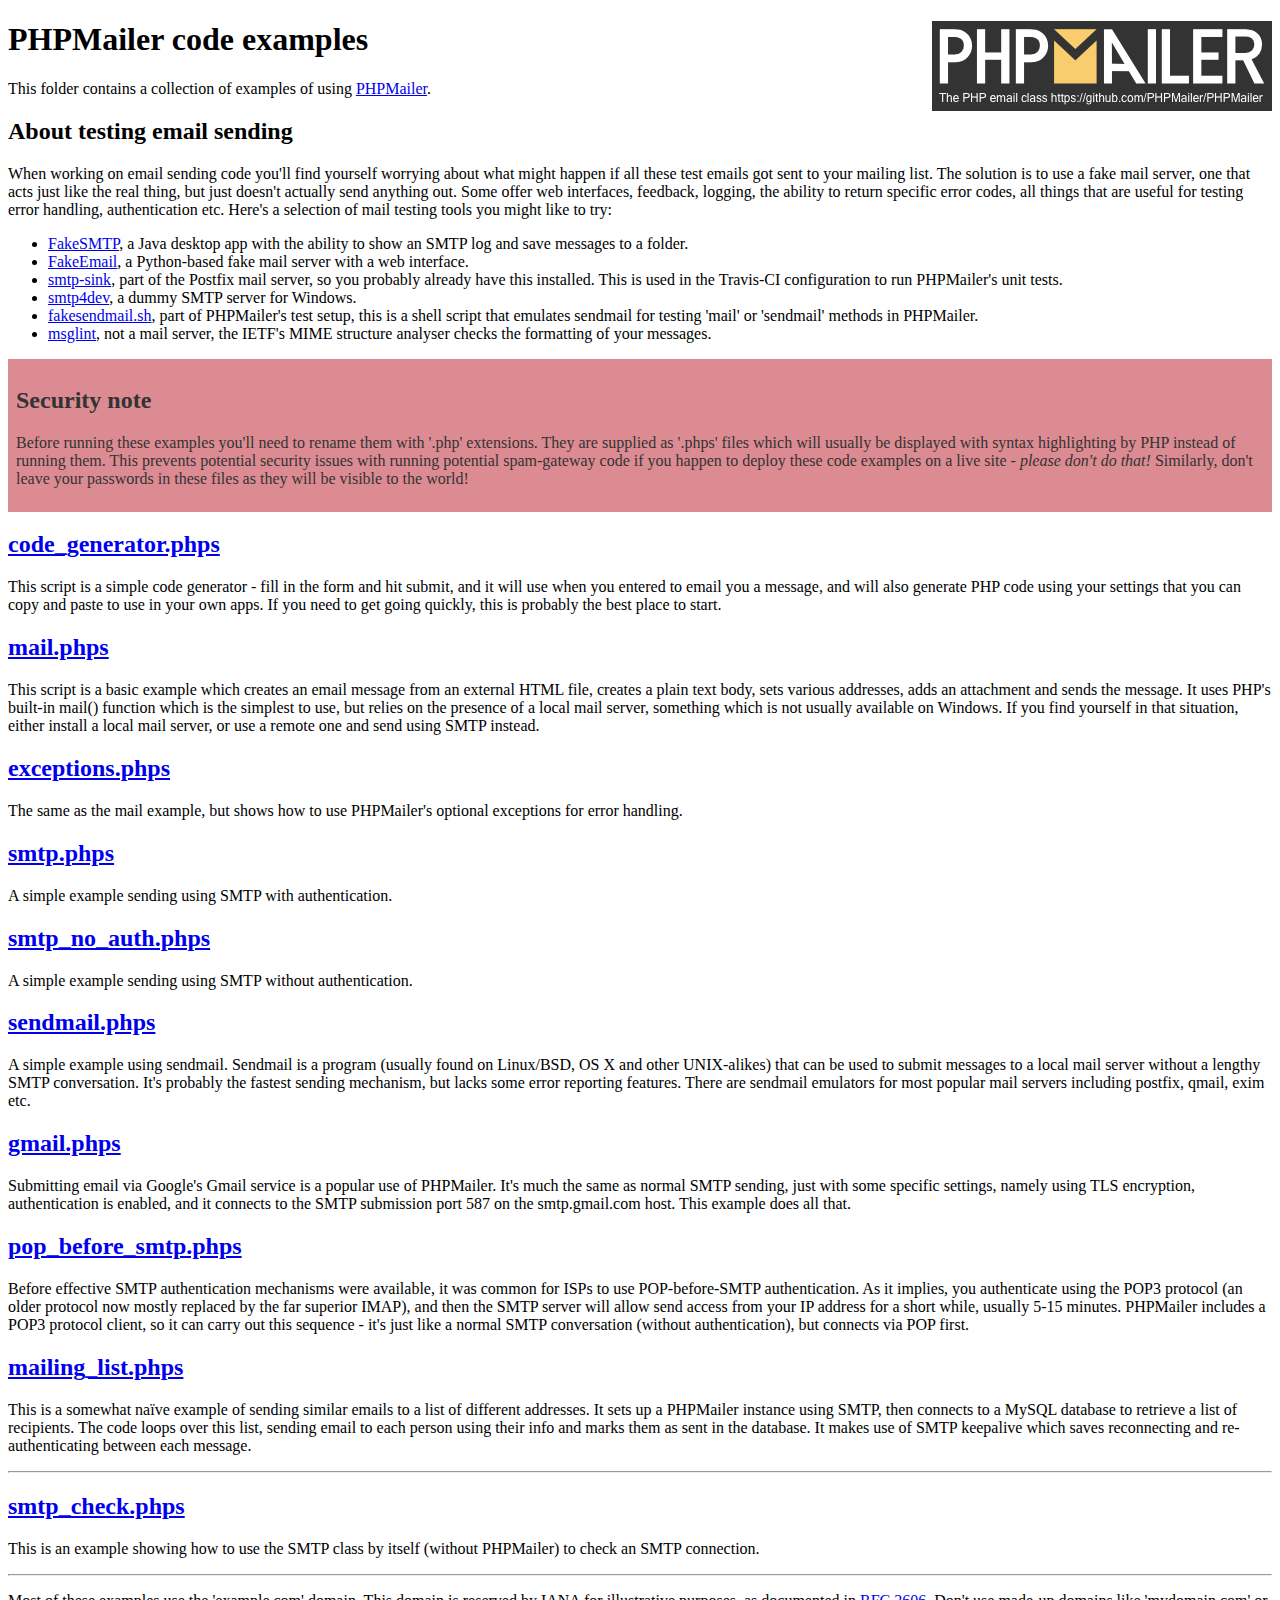
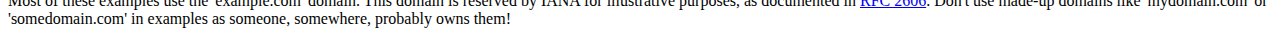
<file: PHPMailer/examples/index.html>
<!DOCTYPE html>
<html>
<head>
	<meta charset="UTF-8">
	<title>PHPMailer Examples</title>
</head>
<body>
<h1>PHPMailer code examples<a href="https://github.com/PHPMailer/PHPMailer"><img src="images/phpmailer.png" style="float:right; border:0;" alt="PHPMailer logo"></a></h1>
<p>This folder contains a collection of examples of using <a href="https://github.com/PHPMailer/PHPMailer">PHPMailer</a>.</p>
<h2>About testing email sending</h2>
<p>When working on email sending code you'll find yourself worrying about what might happen if all these test emails got sent to your mailing list. The solution is to use a fake mail server, one that acts just like the real thing, but just doesn't actually send anything out. Some offer web interfaces, feedback, logging, the ability to return specific error codes, all things that are useful for testing error handling, authentication etc. Here's a selection of mail testing tools you might like to try:</p>
<ul>
  <li><a href="https://github.com/Nilhcem/FakeSMTP">FakeSMTP</a>, a Java desktop app with the ability to show an SMTP log and save messages to a folder. </li>
  <li><a href="https://github.com/isotoma/FakeEmail">FakeEmail</a>, a Python-based fake mail server with a web interface.</li>
  <li><a href="http://www.postfix.org/smtp-sink.1.html">smtp-sink</a>, part of the Postfix mail server, so you probably already have this installed. This is used in the Travis-CI configuration to run PHPMailer's unit tests.</li>
  <li><a href="http://smtp4dev.codeplex.com">smtp4dev</a>, a dummy SMTP server for Windows.</li>
  <li><a href="https://github.com/PHPMailer/PHPMailer/blob/master/test/fakesendmail.sh">fakesendmail.sh</a>, part of PHPMailer's test setup, this is a shell script that emulates sendmail for testing 'mail' or 'sendmail' methods in PHPMailer.</li>
  <li><a href="http://tools.ietf.org/tools/msglint/">msglint</a>, not a mail server, the IETF's MIME structure analyser checks the formatting of your messages.</li>
</ul>
<div style="padding: 8px; color: #333333; background-color: #dc8b92">
<h2>Security note</h2>
<p>Before running these examples you'll need to rename them with '.php' extensions. They are supplied as '.phps' files which will usually be displayed with syntax highlighting by PHP instead of running them. This prevents potential security issues with running potential spam-gateway code if you happen to deploy these code examples on a live site - <em>please don't do that!</em> Similarly, don't leave your passwords in these files as they will be visible to the world!</p>
</div>
<h2><a href="code_generator.phps">code_generator.phps</a></h2>
<p>This script is a simple code generator - fill in the form and hit submit, and it will use when you entered to email you a message, and will also generate PHP code using your settings that you can copy and paste to use in your own apps. If you need to get going quickly, this is probably the best place to start.</p>
<h2><a href="mail.phps">mail.phps</a></h2>
<p>This script is a basic example which creates an email message from an external HTML file, creates a plain text body, sets various addresses, adds an attachment and sends the message. It uses PHP's built-in mail() function which is the simplest to use, but relies on the presence of a local mail server, something which is not usually available on Windows. If you find yourself in that situation, either install a local mail server, or use a remote one and send using SMTP instead.</p>
<h2><a href="exceptions.phps">exceptions.phps</a></h2>
<p>The same as the mail example, but shows how to use PHPMailer's optional exceptions for error handling.</p>
<h2><a href="smtp.phps">smtp.phps</a></h2>
<p>A simple example sending using SMTP with authentication.</p>
<h2><a href="smtp_no_auth.phps">smtp_no_auth.phps</a></h2>
<p>A simple example sending using SMTP without authentication.</p>
<h2><a href="sendmail.phps">sendmail.phps</a></h2>
<p>A simple example using sendmail. Sendmail is a program (usually found on Linux/BSD, OS X and other UNIX-alikes) that can be used to submit messages to a local mail server without a lengthy SMTP conversation. It's probably the fastest sending mechanism, but lacks some error reporting features. There are sendmail emulators for most popular mail servers including postfix, qmail, exim etc.</p>
<h2><a href="gmail.phps">gmail.phps</a></h2>
<p>Submitting email via Google's Gmail service is a popular use of PHPMailer. It's much the same as normal SMTP sending, just with some specific settings, namely using TLS encryption, authentication is enabled, and it connects to the SMTP submission port 587 on the smtp.gmail.com host. This example does all that.</p>
<h2><a href="pop_before_smtp.phps">pop_before_smtp.phps</a></h2>
<p>Before effective SMTP authentication mechanisms were available, it was common for ISPs to use POP-before-SMTP authentication. As it implies, you authenticate using the POP3 protocol (an older protocol now mostly replaced by the far superior IMAP), and then the SMTP server will allow send access from your IP address for a short while, usually 5-15 minutes. PHPMailer includes a POP3 protocol client, so it can carry out this sequence - it's just like a normal SMTP conversation (without authentication), but connects via POP first.</p>
<h2><a href="mailing_list.phps">mailing_list.phps</a></h2>
<p>This is a somewhat naïve example of sending similar emails to a list of different addresses. It sets up a PHPMailer instance using SMTP, then connects to a MySQL database to retrieve a list of recipients. The code loops over this list, sending email to each person using their info and marks them as sent in the database. It makes use of SMTP keepalive which saves reconnecting and re-authenticating between each message.</p>
<hr>
<h2><a href="smtp_check.phps">smtp_check.phps</a></h2>
<p>This is an example showing how to use the SMTP class by itself (without PHPMailer) to check an SMTP connection.</p>
<hr>
<p>Most of these examples use the 'example.com' domain. This domain is reserved by IANA for illustrative purposes, as documented in <a href="http://tools.ietf.org/html/rfc2606">RFC 2606</a>. Don't use made-up domains like 'mydomain.com' or 'somedomain.com' in examples as someone, somewhere, probably owns them!</p>
</body>
</html>
</file>
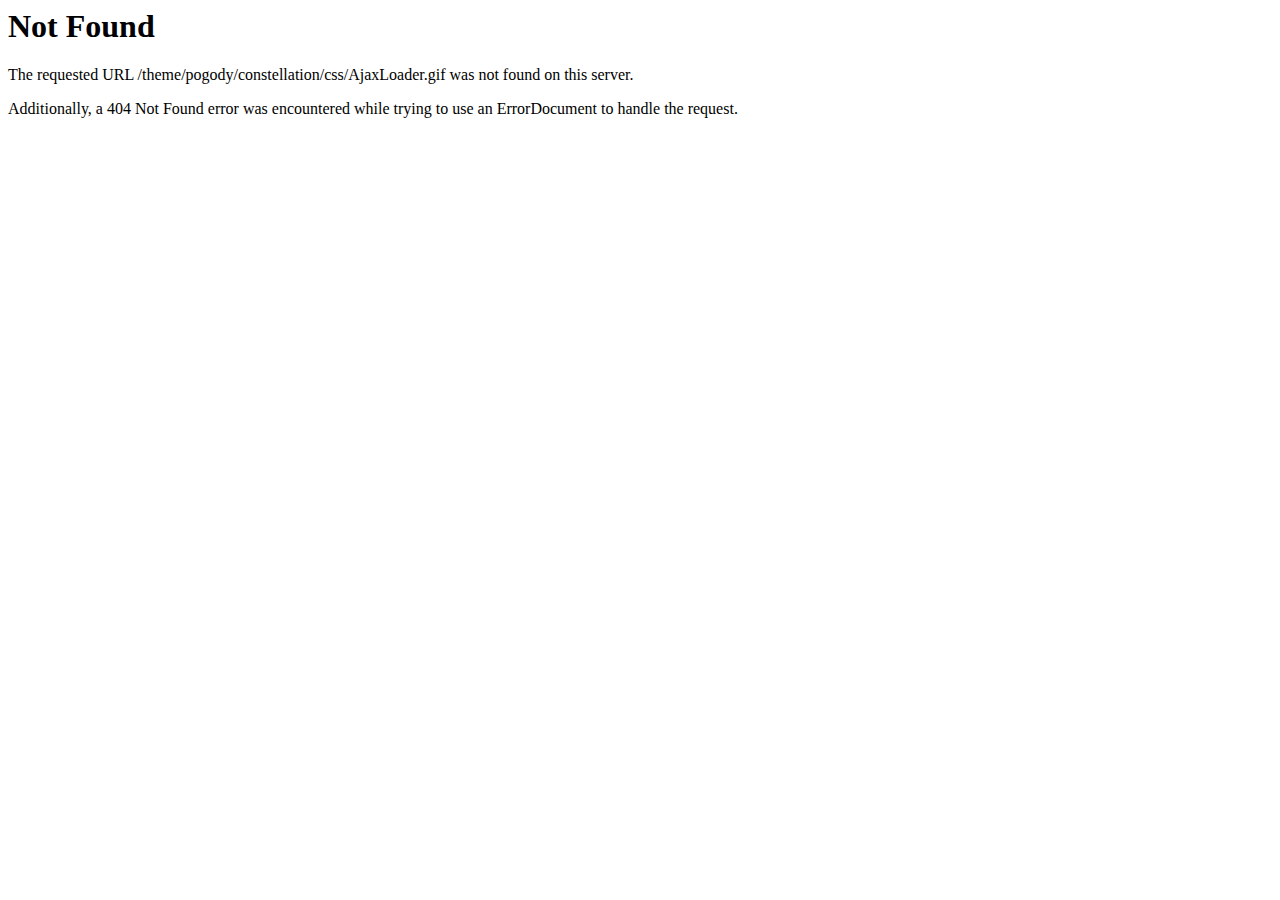
<file: css/AjaxLoader.html>
<!DOCTYPE HTML PUBLIC "-//IETF//DTD HTML 2.0//EN">
<html><head>
<title>404 Not Found</title>
</head><body>
<h1>Not Found</h1>
<p>The requested URL /theme/pogody/constellation/css/AjaxLoader.gif was not found on this server.</p>
<p>Additionally, a 404 Not Found
error was encountered while trying to use an ErrorDocument to handle the request.</p>
</body></html>
</file>
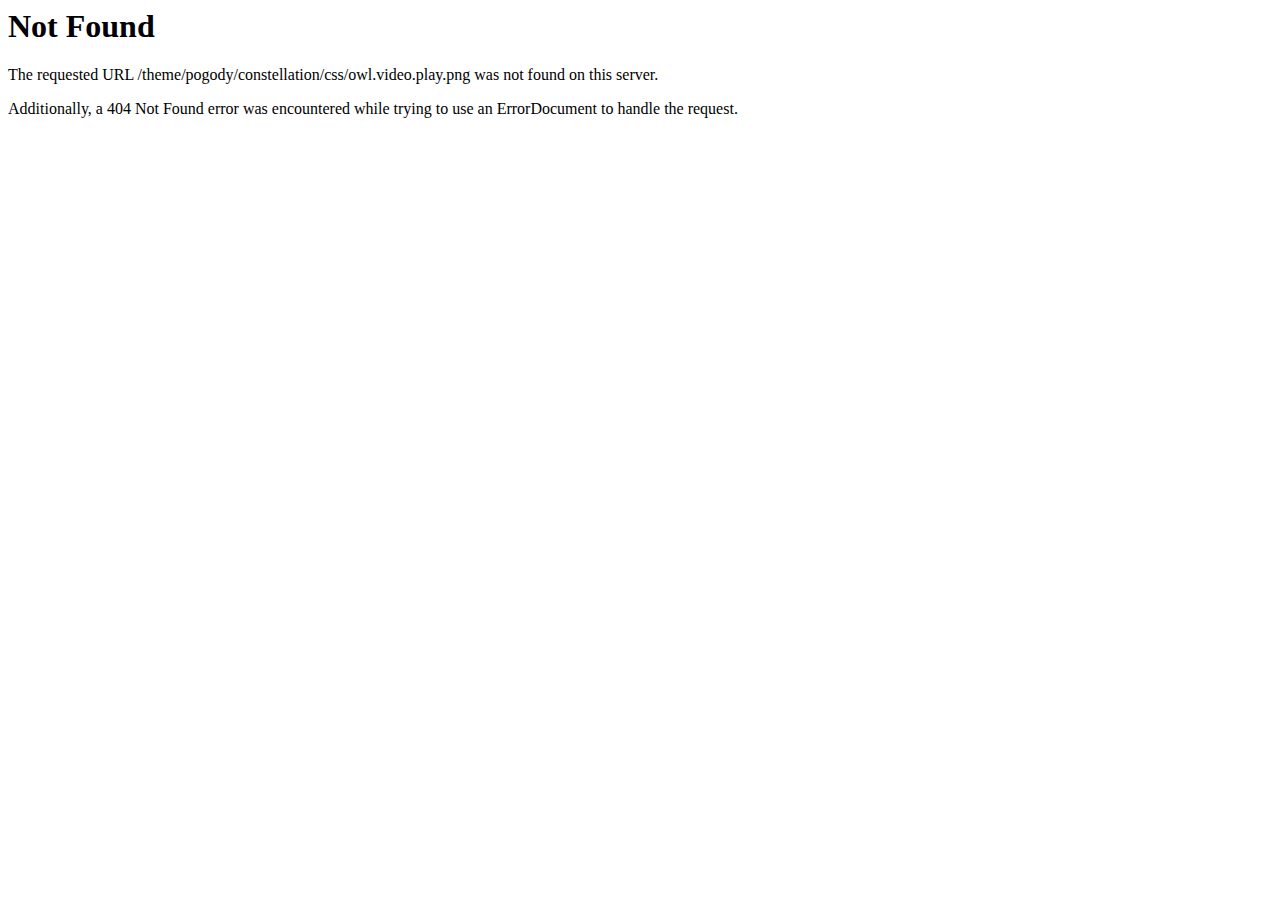
<file: css/owl.video.play.html>
<!DOCTYPE HTML PUBLIC "-//IETF//DTD HTML 2.0//EN">
<html><head>
<title>404 Not Found</title>
</head><body>
<h1>Not Found</h1>
<p>The requested URL /theme/pogody/constellation/css/owl.video.play.png was not found on this server.</p>
<p>Additionally, a 404 Not Found
error was encountered while trying to use an ErrorDocument to handle the request.</p>
</body></html>
</file>
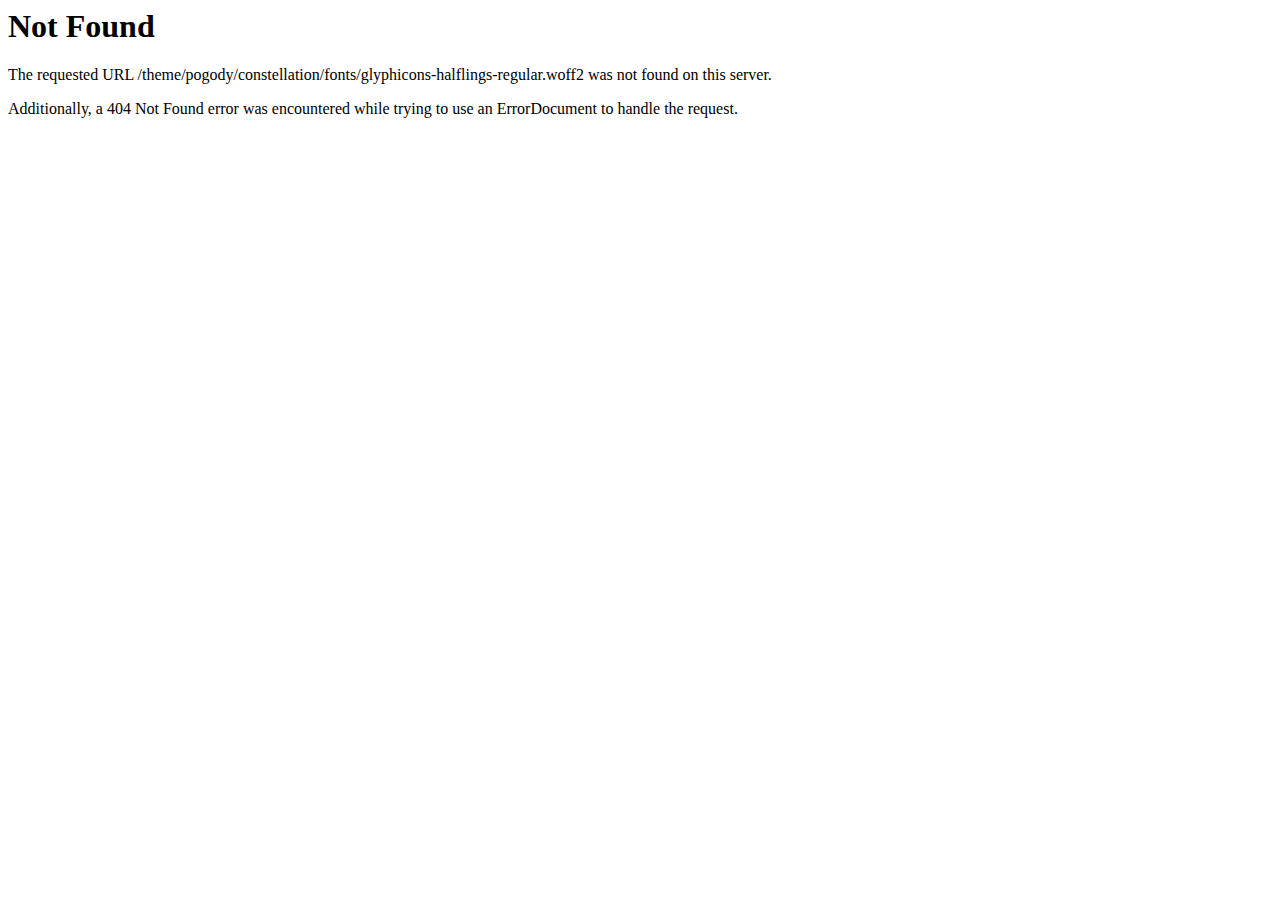
<file: fonts/glyphicons-halflings-regular-2.html>
<!DOCTYPE HTML PUBLIC "-//IETF//DTD HTML 2.0//EN">
<html><head>
<title>404 Not Found</title>
</head><body>
<h1>Not Found</h1>
<p>The requested URL /theme/pogody/constellation/fonts/glyphicons-halflings-regular.woff2 was not found on this server.</p>
<p>Additionally, a 404 Not Found
error was encountered while trying to use an ErrorDocument to handle the request.</p>
</body></html>
</file>
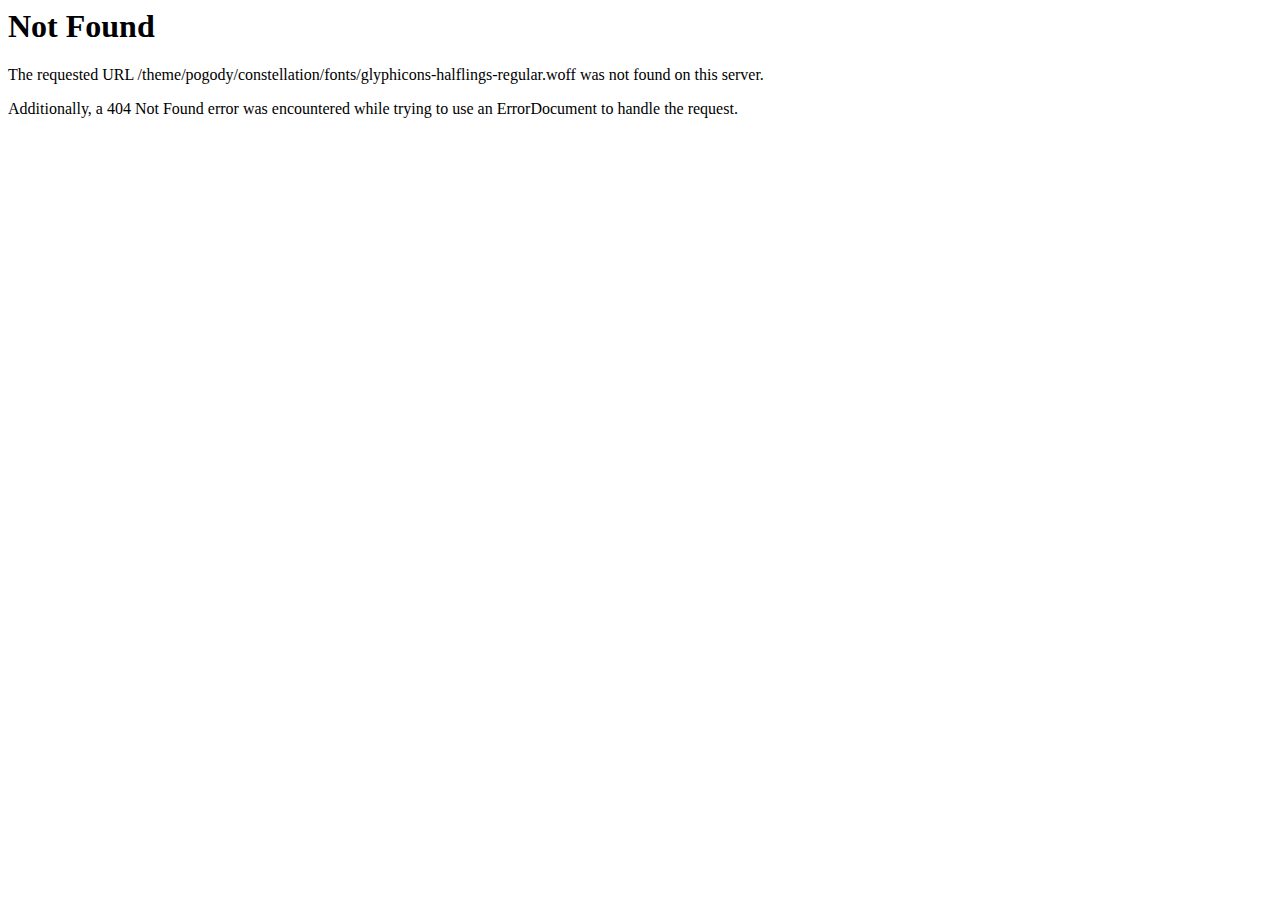
<file: fonts/glyphicons-halflings-regular-3.html>
<!DOCTYPE HTML PUBLIC "-//IETF//DTD HTML 2.0//EN">
<html><head>
<title>404 Not Found</title>
</head><body>
<h1>Not Found</h1>
<p>The requested URL /theme/pogody/constellation/fonts/glyphicons-halflings-regular.woff was not found on this server.</p>
<p>Additionally, a 404 Not Found
error was encountered while trying to use an ErrorDocument to handle the request.</p>
</body></html>
</file>
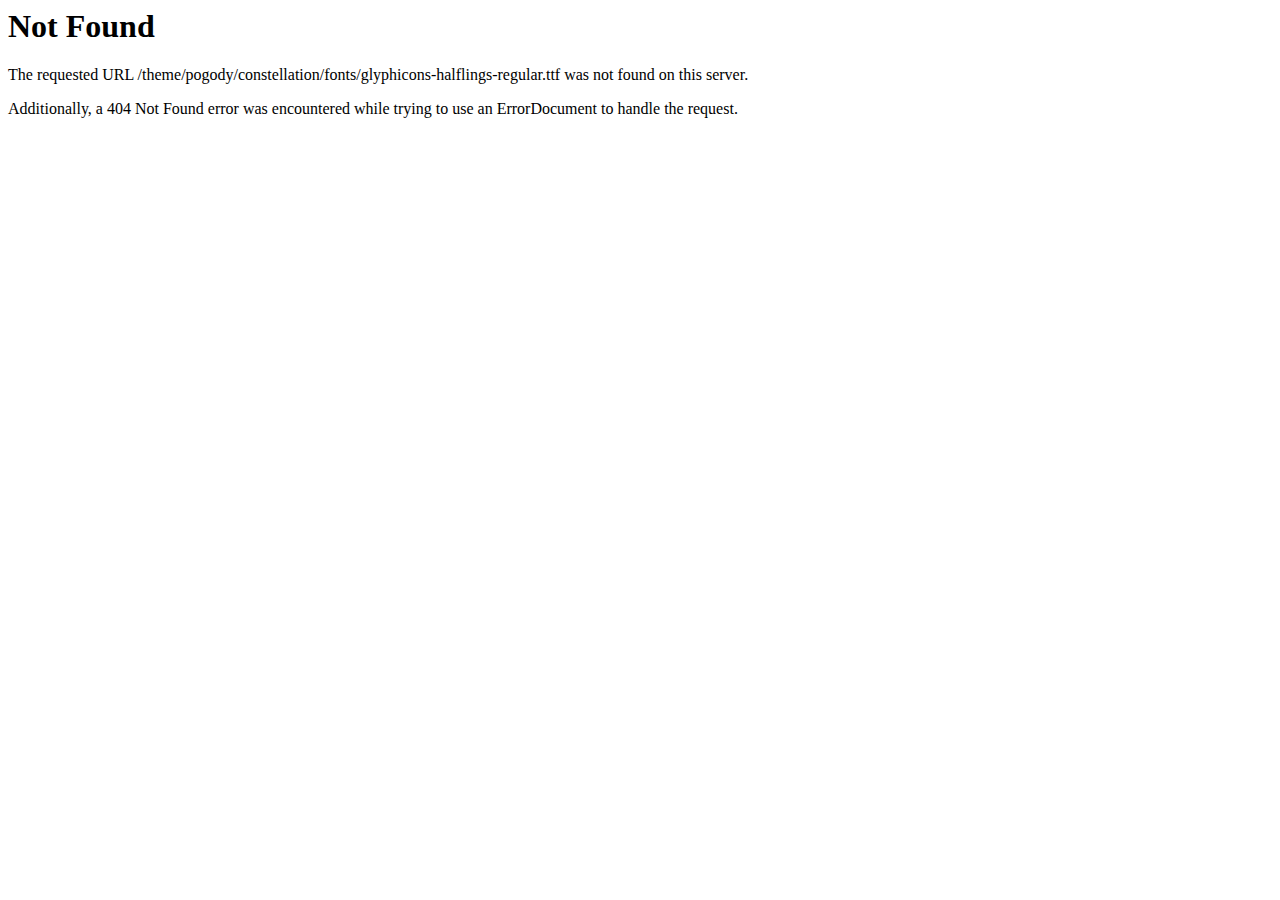
<file: fonts/glyphicons-halflings-regular-4.html>
<!DOCTYPE HTML PUBLIC "-//IETF//DTD HTML 2.0//EN">
<html><head>
<title>404 Not Found</title>
</head><body>
<h1>Not Found</h1>
<p>The requested URL /theme/pogody/constellation/fonts/glyphicons-halflings-regular.ttf was not found on this server.</p>
<p>Additionally, a 404 Not Found
error was encountered while trying to use an ErrorDocument to handle the request.</p>
</body></html>
</file>
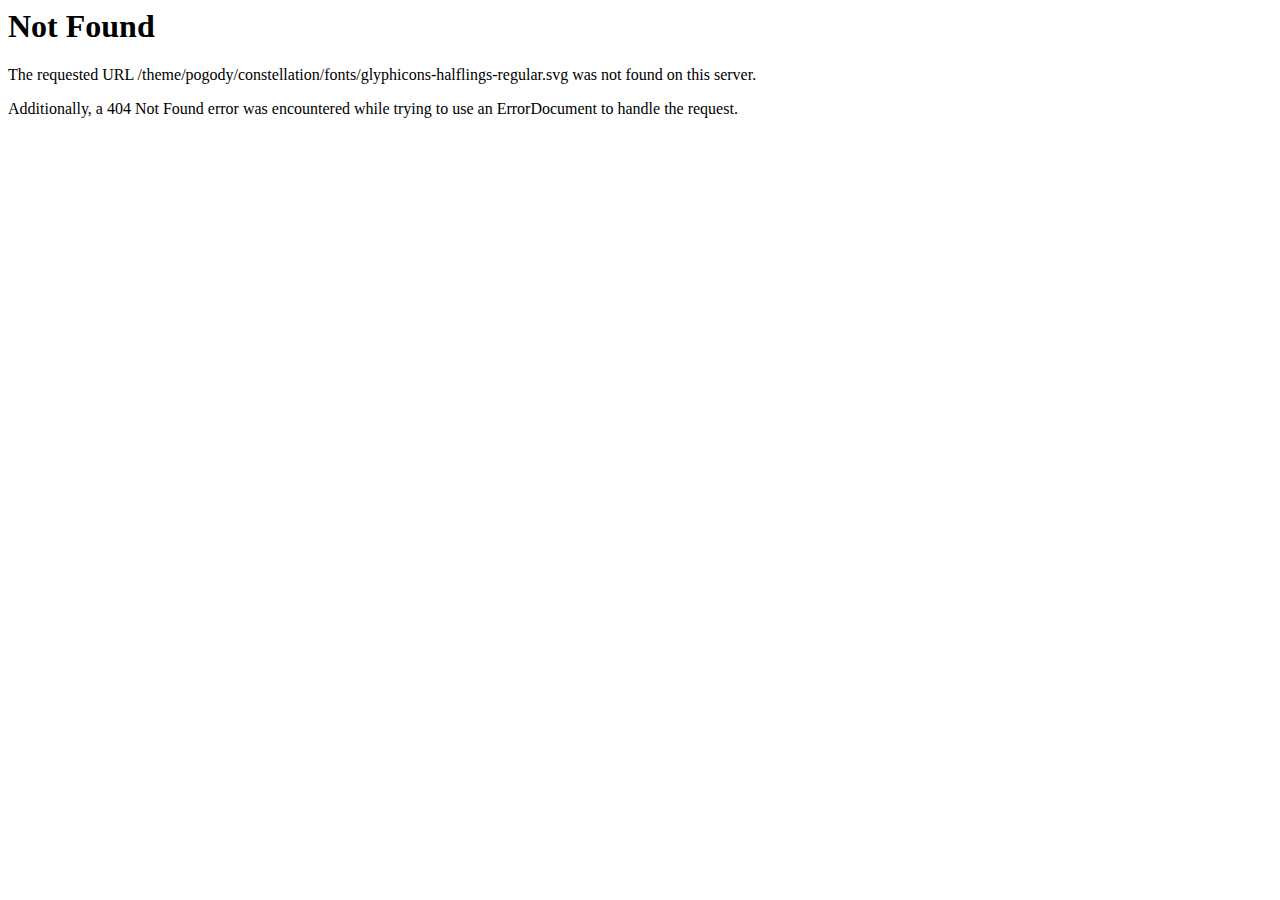
<file: fonts/glyphicons-halflings-regular-5.html>
<!DOCTYPE HTML PUBLIC "-//IETF//DTD HTML 2.0//EN">
<html><head>
<title>404 Not Found</title>
</head><body>
<h1>Not Found</h1>
<p>The requested URL /theme/pogody/constellation/fonts/glyphicons-halflings-regular.svg was not found on this server.</p>
<p>Additionally, a 404 Not Found
error was encountered while trying to use an ErrorDocument to handle the request.</p>
</body></html>
</file>
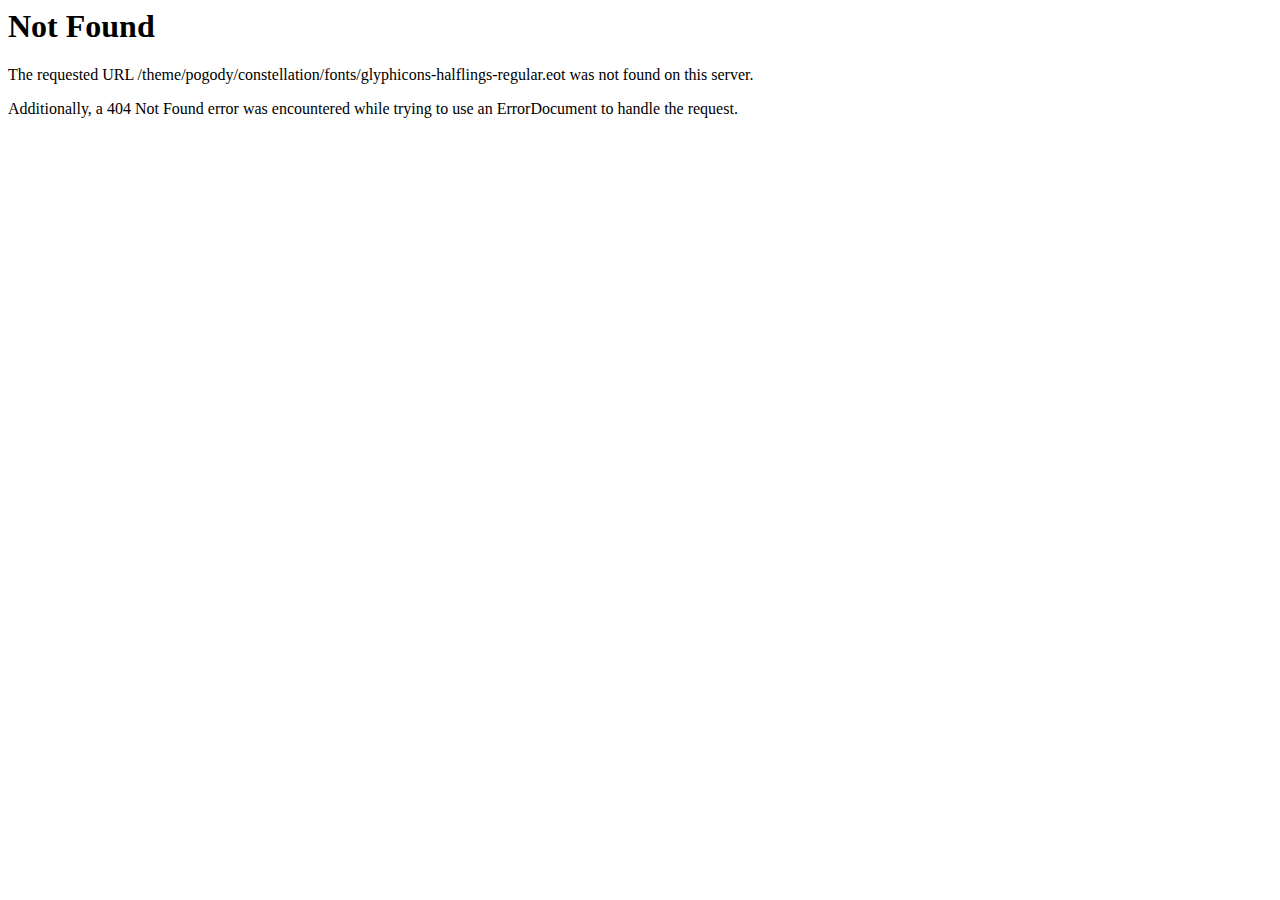
<file: fonts/glyphicons-halflings-regular.html>
<!DOCTYPE HTML PUBLIC "-//IETF//DTD HTML 2.0//EN">
<html><head>
<title>404 Not Found</title>
</head><body>
<h1>Not Found</h1>
<p>The requested URL /theme/pogody/constellation/fonts/glyphicons-halflings-regular.eot was not found on this server.</p>
<p>Additionally, a 404 Not Found
error was encountered while trying to use an ErrorDocument to handle the request.</p>
</body></html>
</file>
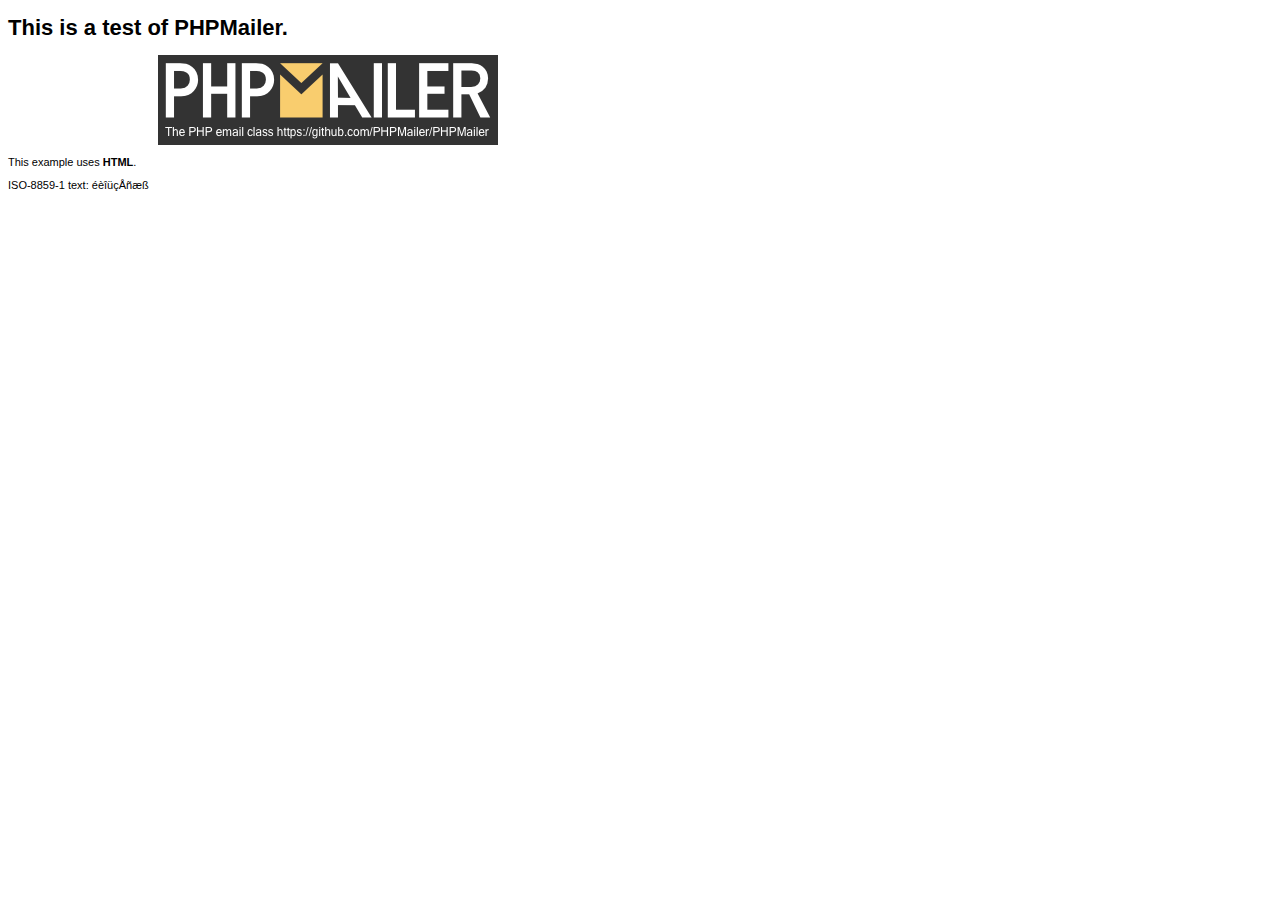
<file: PHPMailer/examples/contents.html>
<!DOCTYPE HTML PUBLIC "-//W3C//DTD HTML 4.01 Transitional//EN" "http://www.w3.org/TR/html4/loose.dtd">
<html>
<head>
  <meta http-equiv="Content-Type" content="text/html; charset=iso-8859-1">
  <title>PHPMailer Test</title>
</head>
<body>
<div style="width: 640px; font-family: Arial, Helvetica, sans-serif; font-size: 11px;">
  <h1>This is a test of PHPMailer.</h1>
  <div align="center">
    <a href="https://github.com/PHPMailer/PHPMailer/"><img src="images/phpmailer.png" height="90" width="340" alt="PHPMailer rocks"></a>
  </div>
  <p>This example uses <strong>HTML</strong>.</p>
  <p>ISO-8859-1 text: ���������</p>
</div>
</body>
</html>
</file>
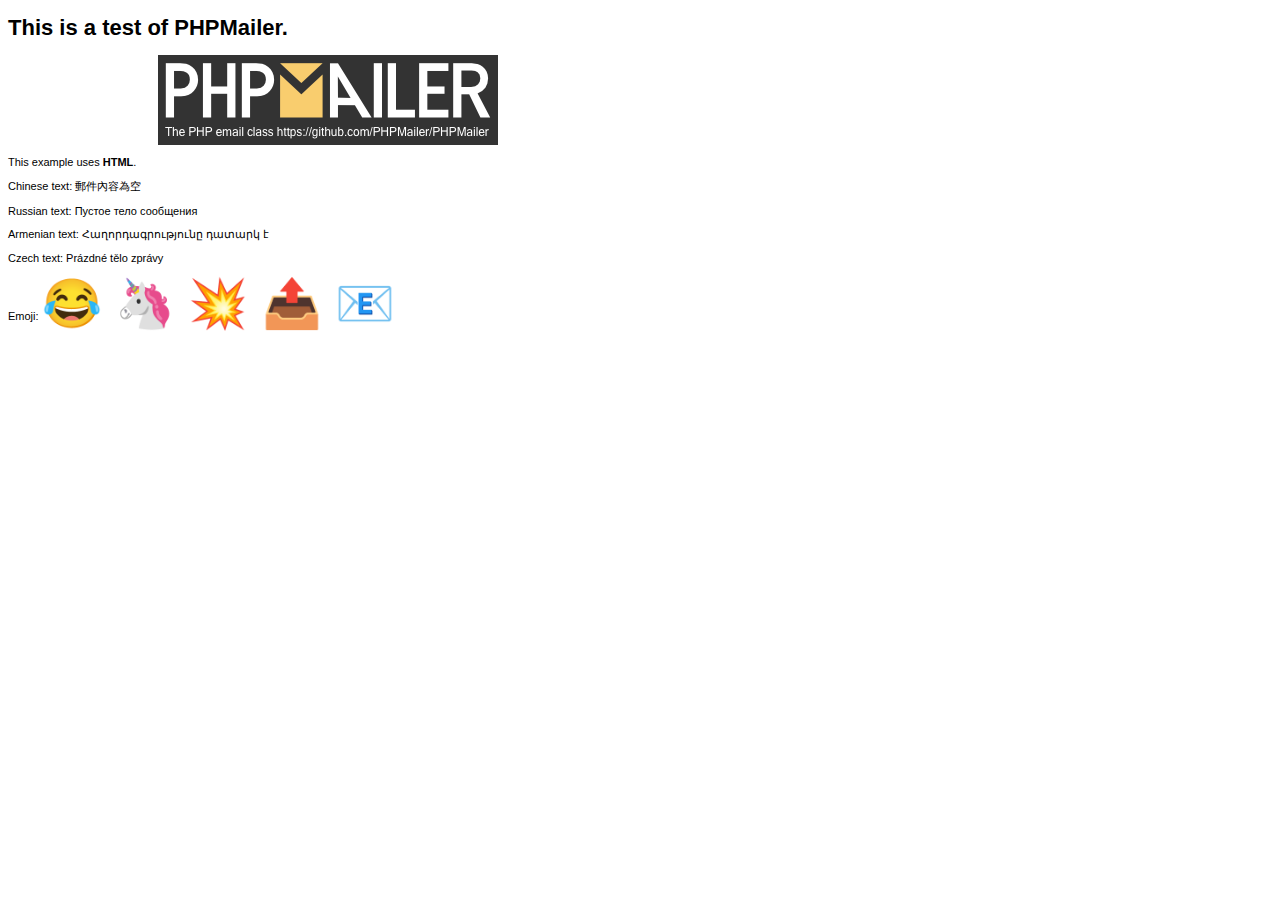
<file: PHPMailer/examples/contentsutf8.html>
<!DOCTYPE HTML PUBLIC "-//W3C//DTD HTML 4.01 Transitional//EN" "http://www.w3.org/TR/html4/loose.dtd">
<html>
<head>
  <meta http-equiv="Content-Type" content="text/html; charset=utf-8">
  <title>PHPMailer Test</title>
</head>
<body>
<div style="width: 640px; font-family: Arial, Helvetica, sans-serif; font-size: 11px;">
  <h1>This is a test of PHPMailer.</h1>
  <div align="center">
    <a href="https://github.com/PHPMailer/PHPMailer/"><img src="images/phpmailer.png" height="90" width="340" alt="PHPMailer rocks"></a>
  </div>
  <p>This example uses <strong>HTML</strong>.</p>
  <p>Chinese text: 郵件內容為空</p>
  <p>Russian text: Пустое тело сообщения</p>
  <p>Armenian text: Հաղորդագրությունը դատարկ է</p>
  <p>Czech text: Prázdné tělo zprávy</p>
  <p>Emoji: <span style="font-size: 48px">😂 🦄 💥 📤 📧</span></p>
</div>
</body>
</html>
</file>
<file: css/style.css>
@charset "UTF-8";
/*------------------------------------------------------------------
[Master Stylesheet]
Project:	Pogody
++++ Imports ++++
++++ Reset ++++
++++ Main ++++
++++ Mediaqueries ++++
-------------------------------------------------------------------*/
/****************************/
/** Imports **/
/****************************/
@import url(jquery.countdown.css);
@import url(animate.css);
@import url(owl.carousel.css);
@import url(component2.css);
@import url(font-awesome.min.css);
@import url(bootstrap.min.css);
@import url(inputtext.css);
/****************************/
/** Reset **/
/****************************/
html, body, div, span, applet, object, iframe, h1, h3, .side-right #countdown span,
.side-right #countdown li.seperator, h2, h3, h4, h5, h6, p, .address-detail a, pre, a, abbr, acronym, address, big, cite, code, del, dfn, em, img, ins, kbd, q, s, samp, small, strike, strong, sub, sup, tt, var, b, u, i, center, dl, dt, dd, ol, ul, li, fieldset, form, label, legend, table, caption, tbody, tfoot, thead, tr, th, td, article, aside, canvas, details, embed, figure, figcaption, footer, header, hgroup, menu, nav, output, ruby, section, summary, time, mark, audio, video {
  margin: 0;
  padding: 0;
  border: 0;
  font-size: 100%;
  font: inherit;
  vertical-align: baseline; }

strong {
  font-weight: bold; }

body {
  color: #fff;
  background: #ffee46;
  font-family: "Poppins", sans-serif;
  font-size: 14px;
  font-style: normal;
  line-height: 1.5;
  overflow: hidden; }

a:hover, a:active {
  outline: 0; }

  li {
    color: #000;
    display: list-item;
    text-align: -webkit-match-parent;
  }

button:focus {
  border: none;
  outline: 0; }

ul {
  list-style: none; }

a {
  color: #fff;
  text-decoration: none; }

a:hover {
  color: #fff;
  text-decoration: none; }

a:focus {
  color: #fff;
  text-decoration: none;
  outline: none; }

h1, h3, .side-right #countdown span,
.side-right #countdown li.seperator {
  color: #000;
  font-size: 80px;
  letter-spacing: -1px;
  font-weight: 600; }

h3 {
  font-size: 55px;
  font-weight: 600;
  text-transform: capitalize;
  letter-spacing: -1px; }

p, .address-detail a {
  font-size: 14px;
  font-weight: 500;
  color: #000;
  line-height: 25px; }

.force-UTF-8 {
  content: "¡"; }

/****************************/
/** Main **/
/****************************/
.pad-zero {
  padding: 0; }

.pad-left-zero {
  padding-left: 0; }

.pad-right-zero {
  padding-left: 0; }

.opacity-hide {
  opacity: 0;
  visibility: hidden; }

.preloader-it {
  background: #fff;
  position: fixed;
  z-index: 110;
  height: 100%;
  width: 100%;
  overflow: hidden !important; }

/* Effect 1: YouTube loading */
.la-anim-1 {
  position: fixed;
  top: 0;
  left: 0;
  z-index: -1;
  width: 100%;
  height: 10px;
  background: #000;
  -webkit-transform: translate3d(-100%, 0, 0);
  transform: translate3d(-100%, 0, 0);
  pointer-events: none; }

.la-anim-1::after {
  position: absolute;
  top: 0;
  right: 0;
  width: 100px;
  height: 100%;
  background: #000;
  content: '';
  opacity: 0;
  -webkit-transition: opacity 0.2s, box-shadow 2s 4s;
  transition: opacity 0.2s, box-shadow 2s 4s;
  -webkit-transform: rotate(2deg) translateY(-2px);
  transform: rotate(2deg) translateY(-2px); }

.la-anim-1.la-animate {
  z-index: 100;
  opacity: 1;
  -webkit-transition: -webkit-transform 5s ease-in, opacity 1s 5s;
  transition: transform 5s ease-in, opacity 1s 5s;
  -webkit-transform: translate3d(0%, 0, 0);
  transform: translate3d(0%, 0, 0); }

.la-anim-1.la-animate::after {
  opacity: 1; }

.main-menu .call-to-action {
  position: relative; }

.side-left {
  background: #283b79;
  padding-top: 11%; }
  .side-left .small-hr {
    margin-top: 17px;
    margin-bottom: 25px; }
  .side-left p, .side-left .address-detail a, .address-detail .side-left a {
    padding-bottom: 25px; }
  .side-left .content-wrap {
    height: 100%; }

.preloader {
  background: #283b79;
  }

p.tagline, .address-detail a.tagline {
  font-size: 30px;
  font-weight: 600;
  line-height: 45px;
  letter-spacing: -1px; }

.side-right {
  background: transparent url("../img/mainbg.jpg");
  background-size: cover;
  background-position: center;
  background-repeat: no-repeat;
  color: #000;
  right: 0; }
  .side-right #countdown {
    padding-top: 28px; }
  .side-right .counter-content {
    padding-top: 35%; }
  .side-right #countdown span,
  .side-right #countdown li.seperator {
    color: #000;
    line-height: 97px; }
  .side-right .trans-overlay-dark {
    background: #fff;
    /* The Fallback */
    background: rgba(255, 255, 255, 0.6);
    position: absolute;
    left: 0;
    z-index: -2; }

.align-center, .address-detail {
  overflow: hidden;
  clear: both;
  float: none;
  margin: 0 auto; }

.type-wrap {
  min-height: 120px;
  padding-bottom: 40px; }

.small-hr {
  background: #000 none repeat scroll 0 0;
  display: block;
  height: 4px;
  width: 32px; }

.bg-img, .page-left .page-inner, .page-right .page-inner {
  background-size: cover;
  background-position: center;
  background-repeat: no-repeat; }

.page-left .page-inner {
  background: transparent url("../img/leftbg.jpg"); }
  .page-left .page-inner .small-hr {
    margin-top: 9px;
    margin-bottom: 23px; }
  .page-left .page-inner .trans-overlay-dark-about {
    background: #fff;
    /* The Fallback */
    background: rgba(255, 255, 255, 0.8);
    position: absolute;
    top: 0;
    height: 100%;
    width: 100%;
    z-index: 1; }

.trans-overlay-dark {
  background: #fff;
  /* The Fallback */
  background: rgba(255, 255, 255, 0.8);
  position: absolute;
  top: 0;
  height: 100%;
  width: 100%;
  z-index: 1; }

.page-right .page-inner {
  padding-bottom: 100px;
  background: transparent url("../img/rightbg.jpg"); }
  .page-right .page-inner .trans-overlay-dark-contact {
    background: #ffee46;
    /* The Fallback */
    background: #283b79;
    position: absolute;
    top: 0;
    height: 100%;
    width: 100%;
    z-index: 1; }
  .page-right .page-inner .copyright {
    display: none; }

.detail-info {
  position: relative;
  z-index: 2;
  padding-top: 5%;
  text-align: left; }

.owl-carousel.owl-theme .owl-item {
  min-height: 247px;
  overflow: hidden;
  -webkit-backface-visibility: hidden;
  -webkit-appearance: none;
  -moz-transition: all 0.2s ease-in-out;
  -o-transition: all 0.2s ease-in-out;
  -webkit-transition: all 0.2s ease-in-out;
  transition: all 0.2s ease-in-out; }
.owl-carousel.owl-theme .owl-controls span {
  background: none;
  border: 2px solid #000;
  border-radius: 0;
  display: inline-block !important;
  height: 12px;
  margin: 5px 7px;
  opacity: 1;
  width: 12px; }
.owl-carousel.owl-theme .owl-dot {
  float: left; }
.owl-carousel.owl-theme .owl-nav {
  display: none; }
.owl-carousel.owl-theme .owl-dot.active span {
  background: #000; }

#qualities .owl-carousel.owl-theme .owl-item {
  background: #fff; }
#qualities .owl-carousel.owl-theme .owl-item:hover {
  box-shadow: 0 0 0 4px #000 inset;
  -webkit-box-shadow: 0 0 0 4px #000 inset;
  -ms-box-shadow: 0 0 0 4px #000 inset;
  -moz-box-shadow: 0 0 0 4px #000 inset; }

.notify-btn {
  padding-top: 50px;
  padding-bottom: 10px; }

.table {
  display: table; }

.align-middle {
  display: table-cell;
  vertical-align: middle; }

.nav-btn, .contact, .about {
  font-size: 14px;
  font-weight: 700;
  letter-spacing: 1px;
  text-transform: uppercase;
  position: absolute;
  top: 0;
  z-index: 11;
  cursor: pointer;
  -moz-transition: all 0.6s ease-in-out;
  -o-transition: all 0.6s ease-in-out;
  -webkit-transition: all 0.6s ease-in-out;
  transition: all 0.6s ease-in-out; }

.contact, .about {
  color: #000; }

#qualities, #team {
  color: #000;
  padding-top: 52px; }
  #qualities span, #team span {
    display: block; }
  #qualities .item, #team .item {
    padding: 0 32px;
    overflow: hidden; }
  #qualities .fa-qual, #team .fa-qual {
    font-size: 36px;
    padding-top: 28px;
    padding-bottom: 5px; }
  #qualities .qual-tag, #qualities .name, #team .qual-tag, #team .name {
    font-size: 18px;
    font-weight: 600;
    text-transform: uppercase; }
  #qualities .qual-desc, #team .qual-desc {
    font-size: 12px;
    font-weight: 500;
    padding: 25px 0; }

.team-sec {
  margin-top: 20px !important;
  padding-bottom: 100px; }

#team {
  padding-top: 19px; }
  #team .item {
    padding: 0; }
  #team .name {
    font-size: 16px;
    padding-top: 18px; }
  #team .desg {
    padding: 0;
    font-size: 13px;
    text-transform: uppercase; }
  #team .team-overlay {
    background: rgba(0, 0, 0, 0.3) none repeat scroll 0 0;
    height: 100%;
    position: absolute;
    top: 0;
    width: 100%;
    opacity: 0;
    visibility: hidden;
    transition: all 0.3s ease 0.3s;
    -webkit-transition: all 0.3s ease 0.3s; }
  #team .team-img-wrap {
    position: relative; }
    #team .team-img-wrap:hover .team-overlay {
      opacity: 1;
      visibility: visible; }
    #team .team-img-wrap .social-icons {
      padding-top: 30%;
      text-align: center; }
      #team .team-img-wrap .social-icons li {
        display: inline; }
    #team .team-img-wrap .social-icon {
      padding: 0 10px; }
      #team .team-img-wrap .social-icon i {
        color: #fff;
        -moz-transition: all 0.4s ease;
        -o-transition: all 0.4s ease;
        -webkit-transition: all 0.4s ease;
        transition: all 0.4s ease; }
      #team .team-img-wrap .social-icon:hover i.fa-facebook {
        color: #3B5998; }
      #team .team-img-wrap .social-icon:hover i.fa-twitter {
        color: #00aced; }
      #team .team-img-wrap .social-icon:hover i.fa-linkedin {
        color: #007bb6; }
      #team .team-img-wrap .social-icon:hover i.fa-behance {
        color: #1769ff; }

.back-left, .back-left:focus, .back-left:hover {
  left: 45px;
  color: #000; }

.back-right, .back-right:focus, .back-right:hover {
  color: #fff;
  right: 45px; }

.btn-default.active.focus, .btn-default.active:focus, .btn-default.active:hover, .btn-default.focus:active, .btn-default:active:focus, .btn-default:active:hover, .open > .dropdown-toggle.btn-default.focus, .open > .dropdown-toggle.btn-default:focus, .open > .dropdown-toggle.btn-default:hover {
  background: #000;
  border-color: #000;
  color: #fff;
  outline: none; }

.btn {
  font-size: 16px;
  color: #fff;
  letter-spacing: 1px;
  text-transform: uppercase;
  border-color: #000;
  border-radius: 0;
  height: 57px;
  width: 203px;
  background: #000; }
  .btn:hover, .btn:focus, .btn:active {
    background: #000;
    color: #fff;
    border-color: #000;
    outline: none; }
    .btn:hover .arrow:after, .btn:focus .arrow:after, .btn:active .arrow:after {
      width: 20px; }
  .btn .button-label {
    padding: 10px 10px 10px 8px; }
  .btn .arrow-wrap {
    padding: 15px;
    padding-right: 10px; }
  .btn .arrow {
    padding-left: 0;
    margin-left: 29px;
    width: 0;
    height: 0;
    border-style: solid;
    border-width: 6px 0 6px 12px;
    border-color: transparent transparent transparent #ffffff; }
    .btn .arrow:after {
      backface-visibility: hidden;
      background: #fff none repeat scroll 0 0;
      content: "";
      height: 3px;
      position: absolute;
      right: 10px;
      top: 50%;
      transform: translate(0px, -50%);
      -webkit-transform: translate(0px, -50%);
      transition: width 0.3s ease 0.3s;
      -webkit-transition: width 0.3s ease 0.3s;
      width: 15px; }
  .btn span {
    display: inline-block;
    float: left;
    position: relative;
    padding-left: 4px; }
    .btn span svg {
      fill: #fff; }

.black {
  color: #000; }

.close-notify {
  display: block;
  font-weight: 300;
  margin-bottom: 30px;
  margin-top: 22px;
  width: 41px; }
  .close-notify:hover, .close-notify:focus, .close-notify:active {
    color: #000; }

.notify-wrap i {
  display: none; }
.notify-wrap #message {
  padding-left: 0;
  padding-top: 15px;
  color: #000; }
.notify-wrap .btn {
  padding: 0;
  margin-top: 25px;
  width: 57px; }
  .notify-wrap .btn .arrow {
    margin-left: 8px; }
.notify-wrap .notify-input-box {
  border: none;
  min-height: 50px;
  color: #000;
  font-size: 18px;
  font-weight: 600;
  padding-left: 0;
  border-radius: 0;
  box-shadow: none; }
  .notify-wrap .notify-input-box:hover, .notify-wrap .notify-input-box:focus, .notify-wrap .notify-input-box:active {
    border: none;
    box-shadow: none; }
.notify-wrap #notifyMe {
  width: 441px; }
.notify-wrap .input__label--hoshi::before,
.notify-wrap .input__label--hoshi::after {
  border-bottom: 4px solid #000; }
.notify-wrap .input__label--hoshi::after {
  border-bottom: 8px solid #000; }

.form-control::-webkit-input-placeholder {
  color: #000;
  font-size: 18px;
  font-weight: 600;
  text-transform: uppercase; }
.form-control:-moz-placeholder {
  /* Firefox 18- */
  color: #000;
  font-size: 18px;
  font-weight: 600;
  text-transform: uppercase; }
.form-control::-moz-placeholder {
  /* Firefox 19+ */
  color: #000;
  font-size: 18px;
  font-weight: 600;
  text-transform: uppercase; }
.form-control:-ms-input-placeholder {
  color: #000;
  font-size: 18px;
  font-weight: 600;
  text-transform: uppercase; }

.section-title {
  padding-top: 11%;
  padding-bottom: 18px; }

.remain-days {
  font-size: 14px;
  font-weight: 500;
  color: #000;
  display: block;
  padding-top: 10px; }

.clients_block {
  min-height: 59px; }

.form-horizontal .form-group {
  margin-left: 0;
  margin-right: 0; }

.input-wrap {
  position: relative;
  overflow: hidden; }

.page-right input {
  height: 50px; }
.page-right .bg-danger, .page-right .bg-success {
  background-color: transparent; }
.page-right .form-control {
  -moz-border-bottom-colors: none;
  -moz-border-left-colors: none;
  -moz-border-right-colors: none;
  -moz-border-top-colors: none;
  background: transparent none repeat scroll 0 0;
  border: none;
  box-shadow: none;
  color: #000;
  display: block;
  overflow: hidden;
  font-size: 18px;
  font-weight: 600;
  width: 441px;
  padding-left: 0;
  padding-bottom: 18px;
  padding-top: 13px; }
  .page-right .form-control:focus {
    border-color: #000; }
.page-right h3 {
  padding-bottom: 52px; }
.page-right .form-group {
  margin-bottom: 24px; }
.page-right .icon {
  padding-left: 0; }
  .page-right .icon i {
    font-size: 15px; }
.page-right form {
  padding-bottom: 35px;
  width: 441px; }
.page-right .btn {
  padding: 0; }
.page-right .btn-default {
  margin-top: 15px;
  position: relative;
  background: #000;
  width: 57px; }
  .page-right .btn-default .arrow {
    margin-left: 8px; }
.page-right .map {
  padding-top: 75px; }
  .page-right .map a {
    color: #000;
    font-weight: 600;
    font-size: 18px;
    text-transform: uppercase; }
  .page-right .map span {
    display: inline-block; }
  .page-right .map .go-arrow {
    width: 0;
    height: 0;
    border-style: solid;
    border-width: 6px 0 6px 12px;
    border-color: transparent transparent transparent #000;
    display: inline-block;
    margin-left: 12px; }

.address-detail {
  text-align: left; }
  .address-detail p, .address-detail a {
    font-size: 13px;
    padding-bottom: 27px;
    padding-top: 9px;
    font-weight: 500;
    line-height: 25px; }
  .address-detail .icon-detail {
    font-size: 14px;
    display: block;
    padding-bottom: 10px;
    color: #000;
    text-transform: uppercase; }
  .address-detail a {
    font-size: 14px;
    display: block;
    padding-bottom: 0;
    padding-top: 0; }
  .address-detail i {
    display: block; }

.fa {
  color: #000;
  -webkit-appearance: none;
  -webkit-backface-visibility: hidden; }

.copyright {
  bottom: 25px;
  left: 15px;
  position: absolute; }
  .copyright i {
    line-height: 25px; }
  .copyright p, .copyright .address-detail a, .address-detail .copyright a {
    font-size: 12px;
    display: inline-block;
    float: left; }
  .copyright .social-icon {
    color: #000;
    cursor: pointer;
    display: block;
    float: left;
    text-align: center !important;
    -moz-transition: all 0.4s ease;
    -o-transition: all 0.4s ease;
    -webkit-transition: all 0.4s ease;
    transition: all 0.4s ease; }
    .copyright .social-icon i {
      -moz-transition: all 0.4s ease;
      -o-transition: all 0.4s ease;
      -webkit-transition: all 0.4s ease;
      transition: all 0.4s ease; }
    .copyright .social-icon:hover i.fa-facebook {
      color: #3B5998; }
    .copyright .social-icon:hover i.fa-twitter {
      color: #00aced; }
    .copyright .social-icon:hover i.fa-linkedin {
      color: #007bb6; }
    .copyright .social-icon:hover i.fa-behance {
      color: #1769ff; }
  .copyright .social-icons > li {
    display: inline-block;
    float: left;
    padding-right: 15px; }
  .copyright a.social-icon {
    height: 20px;
    line-height: 12px !important;
    overflow: hidden;
    text-shadow: none;
    width: 20px;
    display: inline-block;
    float: left;
    color: #000; }
  .copyright .social-icons {
    float: left; }

@-webkit-keyframes border-widthc {
  0% {
    width: 0%; }
  100% {
    width: 100%; } }
@keyframes border-widthc {
  0% {
    width: 0%; }
  100% {
    width: 100%; } }
@-webkit-keyframes border-heightc {
  0% {
    height: 0%; }
  100% {
    height: 100%; } }
@keyframes border-heightc {
  0% {
    height: 0%; }
  100% {
    height: 100%; } }
.call-to-action {
  display: block;
  height: 41px;
  width: 41px; }
  .call-to-action:hover .left, .call-to-action:hover .right {
    -webkit-animation-name: border-heightc;
    animation-name: border-heightc;
    -webkit-animation-duration: 1s;
    animation-duration: 1s;
    animation-delay: 0;
    -webkit-animation-delay: 0;
    -webkit-animation-timing-function: ease-in-out;
    animation-timing-function: ease-in-out; }
  .call-to-action:hover .top, .call-to-action:hover .bottom {
    -webkit-animation-name: border-widthc;
    animation-name: border-widthc;
    -webkit-animation-duration: 1s;
    animation-duration: 1s;
    animation-delay: 0;
    -webkit-animation-delay: 0;
    -webkit-animation-timing-function: ease-in-out;
    animation-timing-function: ease-in-out; }
  .call-to-action i {
    left: 0;
    right: 0;
    position: absolute;
    top: 50%;
    text-align: center;
    margin: 0 auto;
    font-size: 15px;
    transform: translate(0, -50%);
    -webkit-transform: translate(0, -50%); }
  .call-to-action span {
    background: #000;
    position: absolute;
    display: block; }
  .call-to-action .top {
    height: 3px;
    left: 0;
    top: 0;
    width: 100%; }
  .call-to-action .bottom {
    height: 3px;
    bottom: 0;
    right: 0;
    width: 100%; }
  .call-to-action .left {
    height: 100%;
    left: 0;
    width: 3px;
    bottom: 0; }
  .call-to-action .right {
    width: 3px;
    right: 0;
    height: 100%;
    top: 0; }

.about {
  left: 29px;
  top: 29px; }

.open-left .about {
  left: 50px; }

.contact {
  right: 29px;
  top: 29px; }

.open-right .contact {
  right: 50px; }

#astronomy {
  height: 100%;
  position: absolute;
  width: 100%;
  z-index: -1; }
  #astronomy #demo-canvas {
    height: 100%;
    left: 0;
    position: absolute;
    width: 100%; }

/*****************************************************/
/* Mediaqueries */
/*****************************************************/
@media only screen and (max-width: 1710px) {
  h1, h3, .side-right #countdown span,
  .side-right #countdown li.seperator {
    font-size: 65px; }

  .open-left .about {
    left: 30px; }

  .open-right .contact {
    right: 30px; } }
@media only screen and (max-width: 1530px) {
  h1, h3, .side-right #countdown span,
  .side-right #countdown li.seperator {
    font-size: 50px; }

  h3 {
    font-size: 35px; }

  .detail-info {
    padding-top: 8%; }

  .side-right #countdown span, .side-right #countdown li.seperator {
    line-height: 59px; }

  .btn {
    font-size: 12px;
    height: 40px;
    width: 143px; }
    .btn .button-label {
      padding: 5px 12px 5px 5px; }
    .btn .arrow-wrap {
      padding: 9px 6px 6px; }
    .btn .arrow {
      border-width: 5px 0 5px 10px;
      margin-left: 8px; }
      .btn .arrow:after {
        height: 2px;
        right: 7px; }

  .notify-wrap .btn, .page-right .btn {
    width: 43px; }
    .notify-wrap .btn .arrow-wrap, .page-right .btn .arrow-wrap {
      margin-left: 4px; } }
@media only screen and (max-width: 1366px) {
  .btn .arrow-wrap {
    padding: 8px 6px 6px; }
  .btn .button-label {
    padding: 5px 10px 5px 5px; }

  p.tagline, .address-detail a.tagline, .address-detail a.tagline {
    font-size: 25px; }

  .notify-btn {
    padding-top: 0; }

  .notify-wrap .notify-input-box,
  .page-right .form-control {
    font-size: 14px; }

  .form-control::-webkit-input-placeholder {
    font-size: 14px; }
  .form-control:-moz-placeholder {
    /* Firefox 18- */
    font-size: 14px; }
  .form-control::-moz-placeholder {
    /* Firefox 19+ */
    font-size: 14px; }
  .form-control:-ms-input-placeholder {
    font-size: 14px; }

  .page-right .map {
    overflow: hidden;
    clear: both;
    float: none;
    padding-top: 45px; }
    .page-right .map a {
      font-size: 14px; }
    .page-right .map .go-arrow {
      border-width: 5px 0 5px 10px; } }
@media only screen and (max-width: 1082px) {
  h1, h3, .side-right #countdown span,
  .side-right #countdown li.seperator {
    font-size: 40px; }

  h3 {
    font-size: 30px; }

  p.tagline, .address-detail a.tagline,
  .address-detail a.tagline {
    font-size: 20px;
    line-height: 35px; }

  .side-right #countdown {
    padding-top: 8px; }
  .side-right .counter-content {
    padding-top: 41%; }

  .page-right .map {
    overflow: hidden;
    clear: both;
    float: none;
    padding-top: 45px; }
  .page-right form {
    width: 350px; }

  .close-notify {
    width: 30px; }

  .call-to-action {
    height: 30px;
    width: 30px; }
    .call-to-action i {
      font-size: 13px; }

  .logo img {
    width: 50px; } }
@media only screen and (max-width: 973px) {
  .copyright .social-icons {
    padding-bottom: 12px; } }
@media only screen and (max-width: 971px) {
  .open-right .contact {
    right: 20px; }

  .open-left .about {
    left: 20px; } }
@media only screen and (max-width: 870px) {
  h1, h3, .side-right #countdown span,
  .side-right #countdown li.seperator {
    font-size: 30px; }

  h3 {
    font-size: 30px; }

  p.tagline, .address-detail a.tagline, .address-detail a.tagline {
    font-size: 18px;
    line-height: 30px; }

  .copyright p, .copyright .address-detail a, .address-detail .copyright a, .copyright .address-detail a {
    font-size: 12px; } }
@media only screen and (max-width: 834px) {
  .notify-wrap .notify-input-box {
    font-size: 12px; }
  .notify-wrap .form-control::-webkit-input-placeholder {
    font-size: 12px; }
  .notify-wrap .form-control:-moz-placeholder {
    /* Firefox 18- */
    font-size: 12px; }
  .notify-wrap .form-control::-moz-placeholder {
    /* Firefox 19+ */
    font-size: 12px; }
  .notify-wrap .form-control:-ms-input-placeholder {
    font-size: 12px; } }
@media only screen and (max-width: 766px) {
  h1, h3, .side-right #countdown span,
  .side-right #countdown li.seperator {
    font-size: 50px; }

  h3 {
    font-size: 30px; }

  .side {
    position: relative;
    width: 100%; }
    .side.side-right .counter-content {
      padding-bottom: 80px;
      padding-top: 80px; }
    .side.side-left {
      padding-top: 80px;
      padding-bottom: 47px; }
      .side.side-left .copyright {
        display: none; }

  #message {
    font-size: 12px;
    padding-top: 15px;
    padding-bottom: 20px; }

  .logo img {
    width: auto; }

  .page {
    position: static;
    width: 100%; }
    .page .page-inner {
      padding: 80px 0; }
    .page .detail-info {
      padding-top: 0; }
      .page .detail-info .panel-body {
        padding-bottom: 0; }
    .page.page-left {
      -webkit-transform: translateX(0px);
      -ms-transform: translateX(0px);
      transform: translateX(0px);
      position: static; }
      .page.page-left .detail-info h3 {
        padding-bottom: 33px; }
      .page.page-left .col-sm-3, .page.page-left .col-xs-9 {
        width: 75%;
        margin: 0 auto;
        float: none; }
    .page.page-right {
      left: 0;
      -webkit-transform: translateX(0px);
      -ms-transform: translateX(0px);
      transform: translateX(0px);
      position: static; }
      .page.page-right .panel-body {
        padding-left: 0;
        padding-right: 0; }
      .page.page-right .map.col-lg-12 {
        width: 100%; }
      .page.page-right form {
        width: 100%; }
      .page.page-right .copyright {
        display: block; }
        .page.page-right .copyright p, .page.page-right .copyright .address-detail a, .address-detail .page.page-right .copyright a {
          padding-top: 0; }
        .page.page-right .copyright .social-icons {
          padding-bottom: 4px;
          padding-top: 20px;
          width: 100%; }
      .page.page-right .col-sm-3, .page.page-right .col-xs-9 {
        width: 75%;
        margin: 0 auto;
        float: none; }

  .copyright {
    position: static; }

  .about, .contact {
    display: none; }

  .open-left .side-right,
  .open-right .side-left {
    -webkit-transform: translateX(0) scale(1);
    -ms-transform: translateX(0) scale(1);
    transform: translateX(0) scale(1); }

  .open-left .side-left,
  .open-right .side-right {
    z-index: 200;
    -webkit-transform: translateX(0);
    -ms-transform: translateX(0);
    transform: translateX(0); }

  .open-left .side-left .main,
  .open-right .side-right .main {
    -webkit-transform: translateY(0) translateX(0) scale(1);
    -ms-transform: translateY(0) translateX(0) scale(1);
    transform: translateY(0) translateX(0) scale(1);
    opacity: 1;
    visibility: visible; }

  .open-left .page-left,
  .open-right .page-right {
    -webkit-transform: translateX(0%);
    -ms-transform: translateX(0%);
    transform: translateX(0%); }

  .reset-layout .page,
  .splitlayout.open-right .page-left,
  .splitlayout.open-left .page-right,
  .splitlayout.close-right .page-left,
  .splitlayout.close-left .page-right {
    position: static; } }
@media only screen and (max-width: 615px) {
  .detail-info h3 {
    padding-bottom: 15px; }

  .col-xs-11.pad-left-zero {
    padding-left: 15px; } }
@media only screen and (max-width: 438px) {
  .col-xs-11.pad-left-zero {
    padding-left: 0;
    width: 100%; }

  .page-right .icon {
    padding-top: 8px; } }
@media only screen and (max-width: 414px) {
  h1, h3, .side-right #countdown span,
  .side-right #countdown li.seperator {
    font-size: 35px; } }

/*# sourceMappingURL=style.css.map */
</file>
